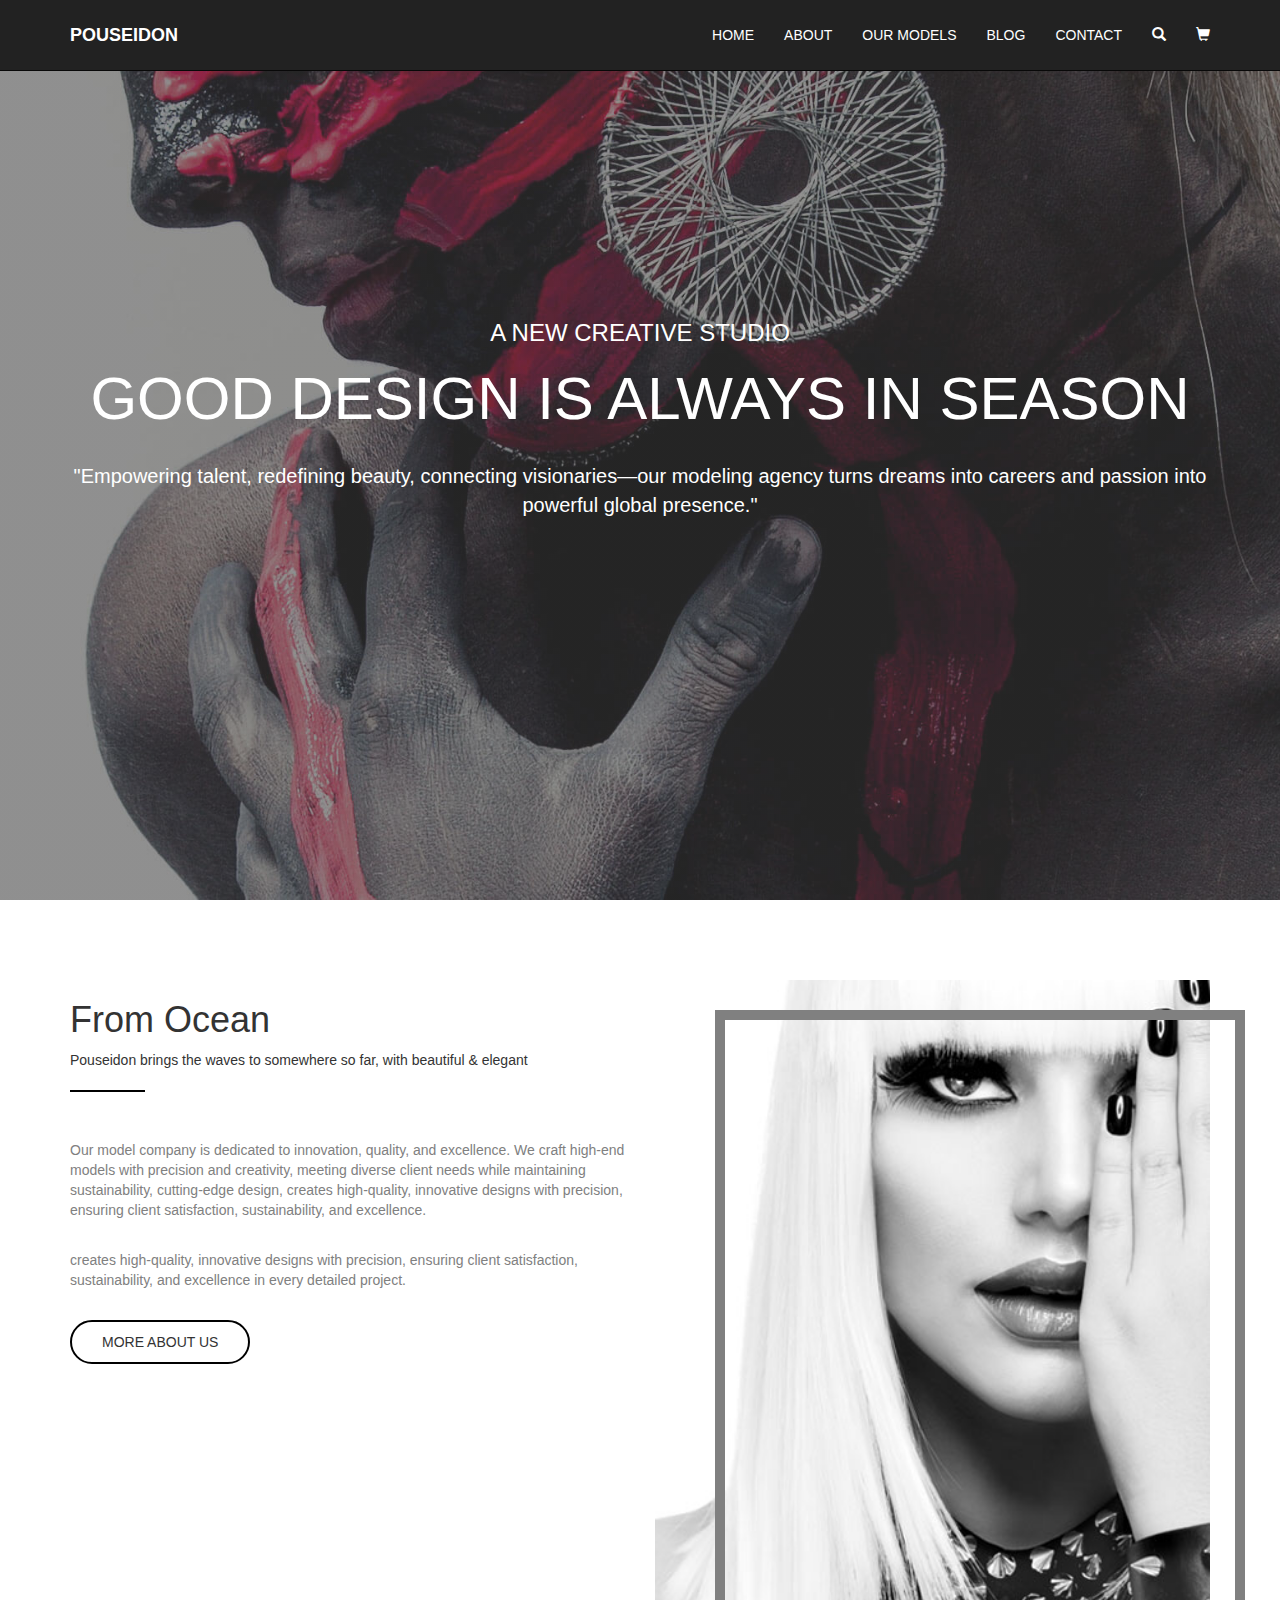
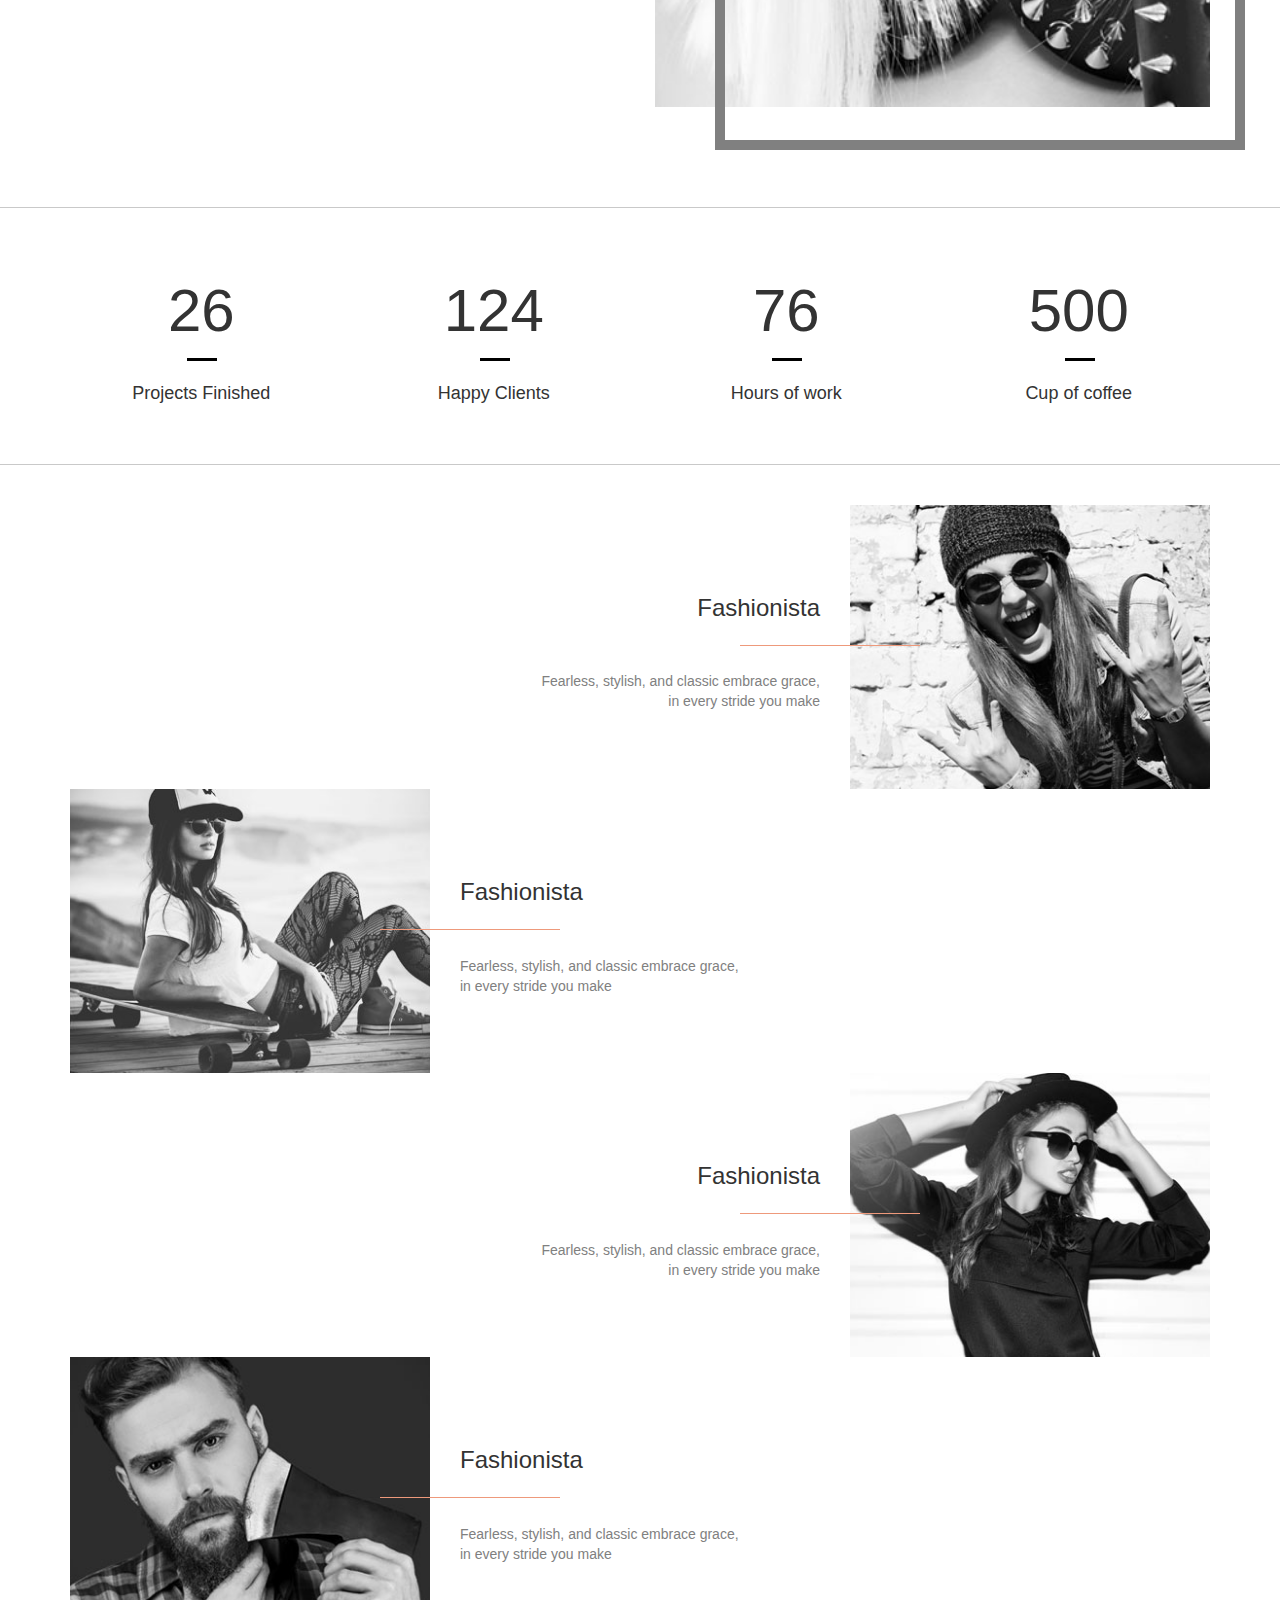
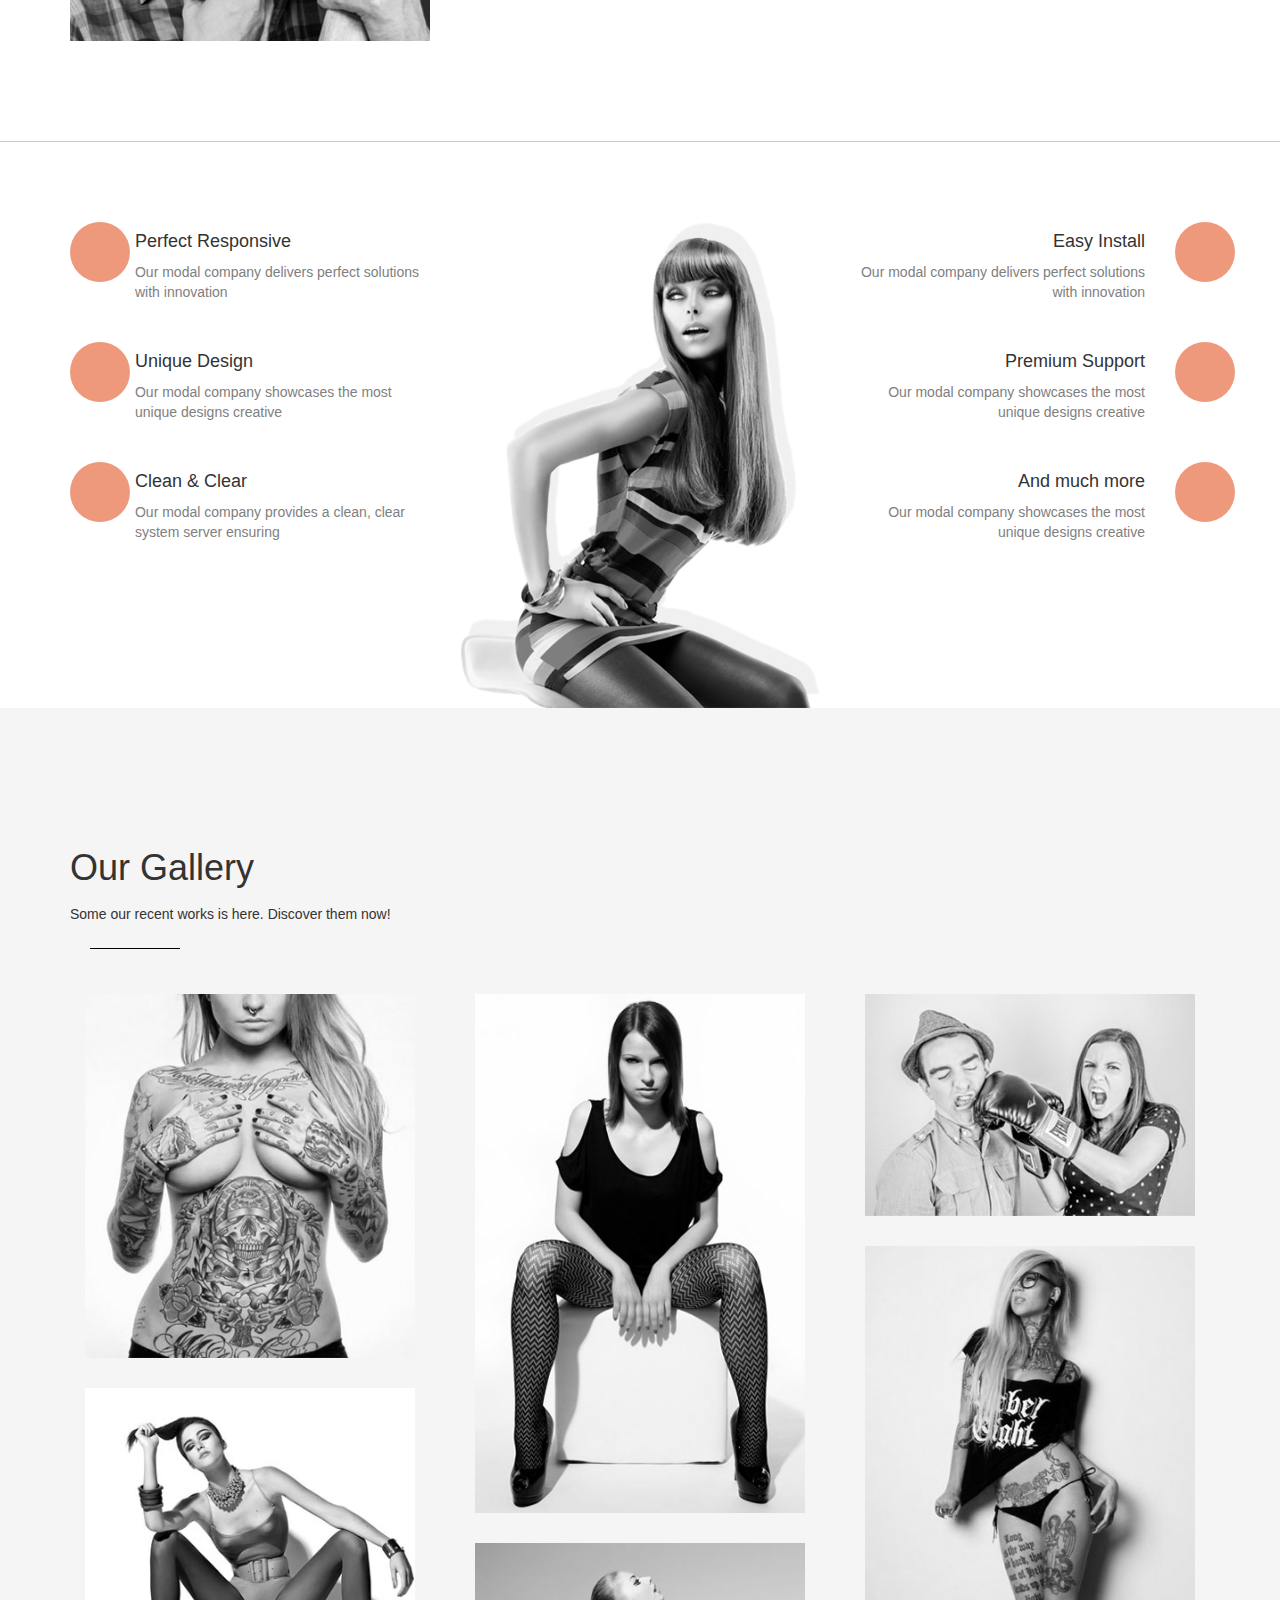
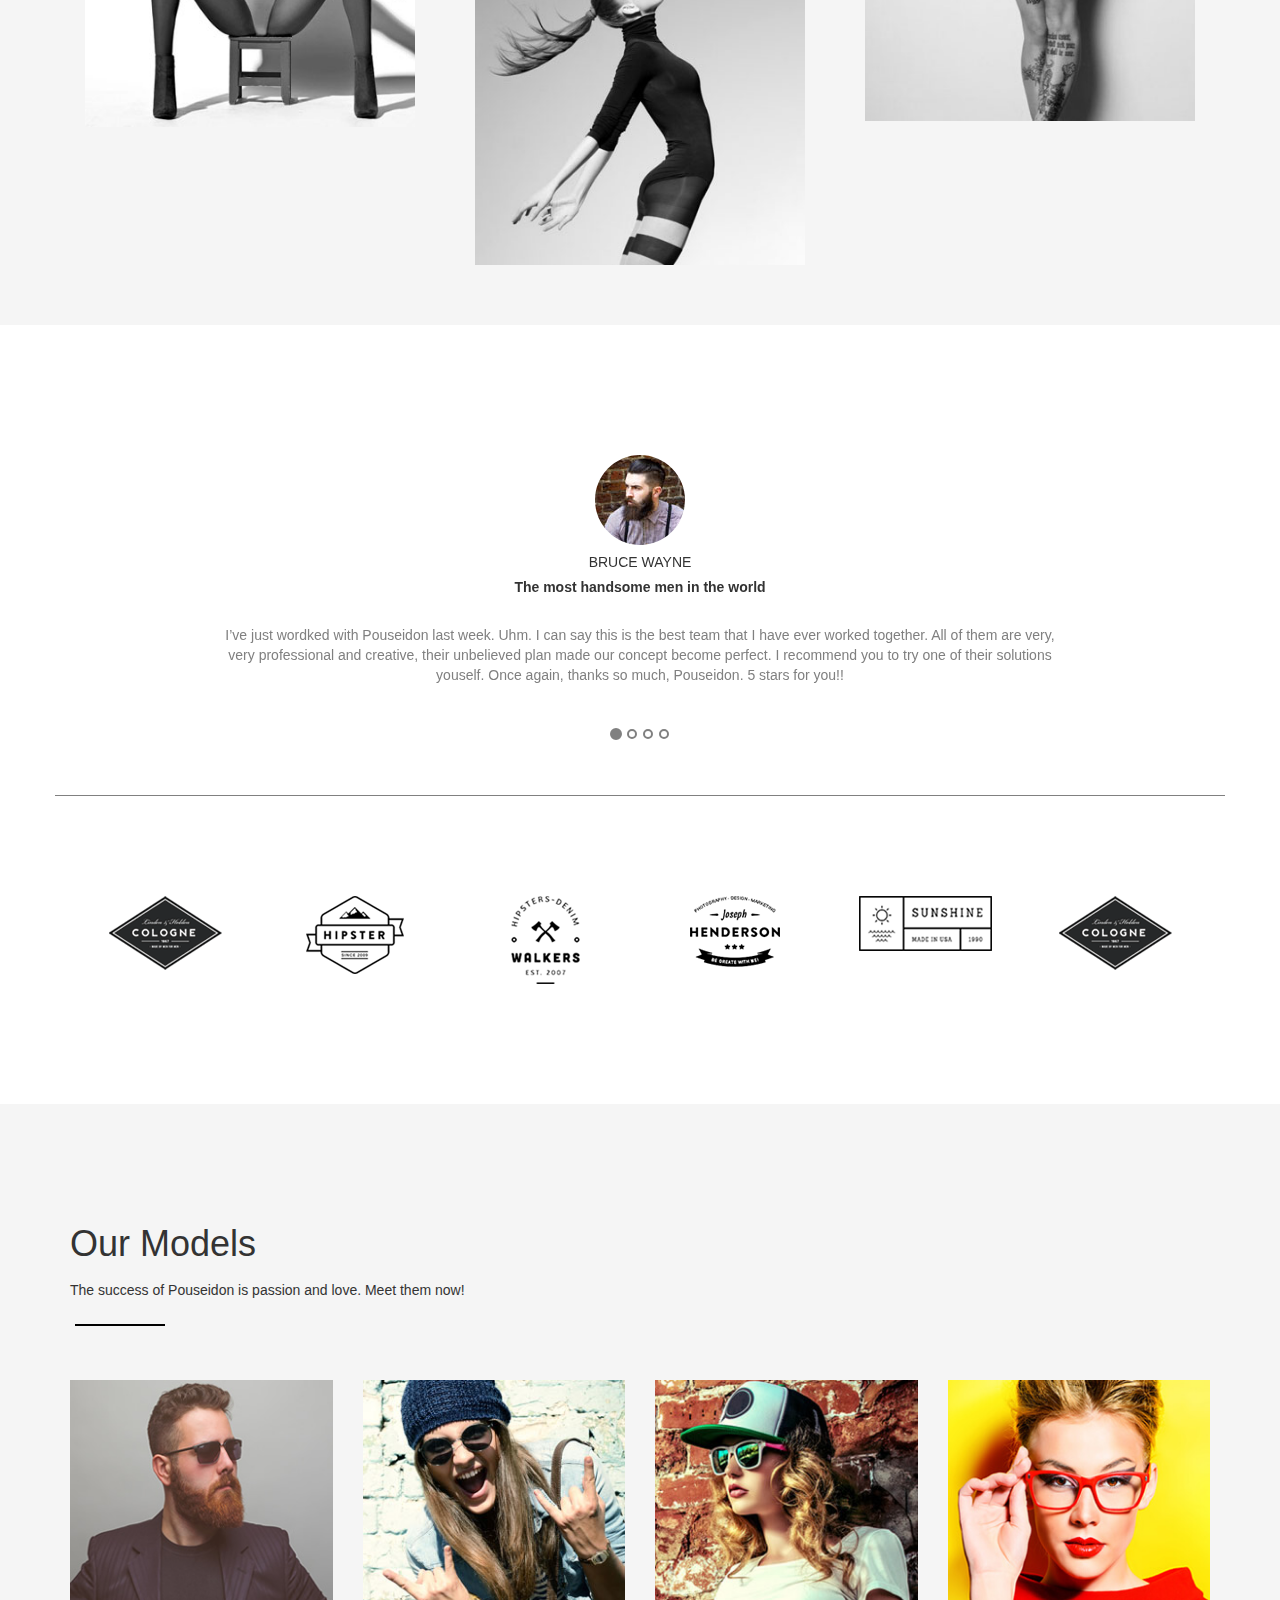
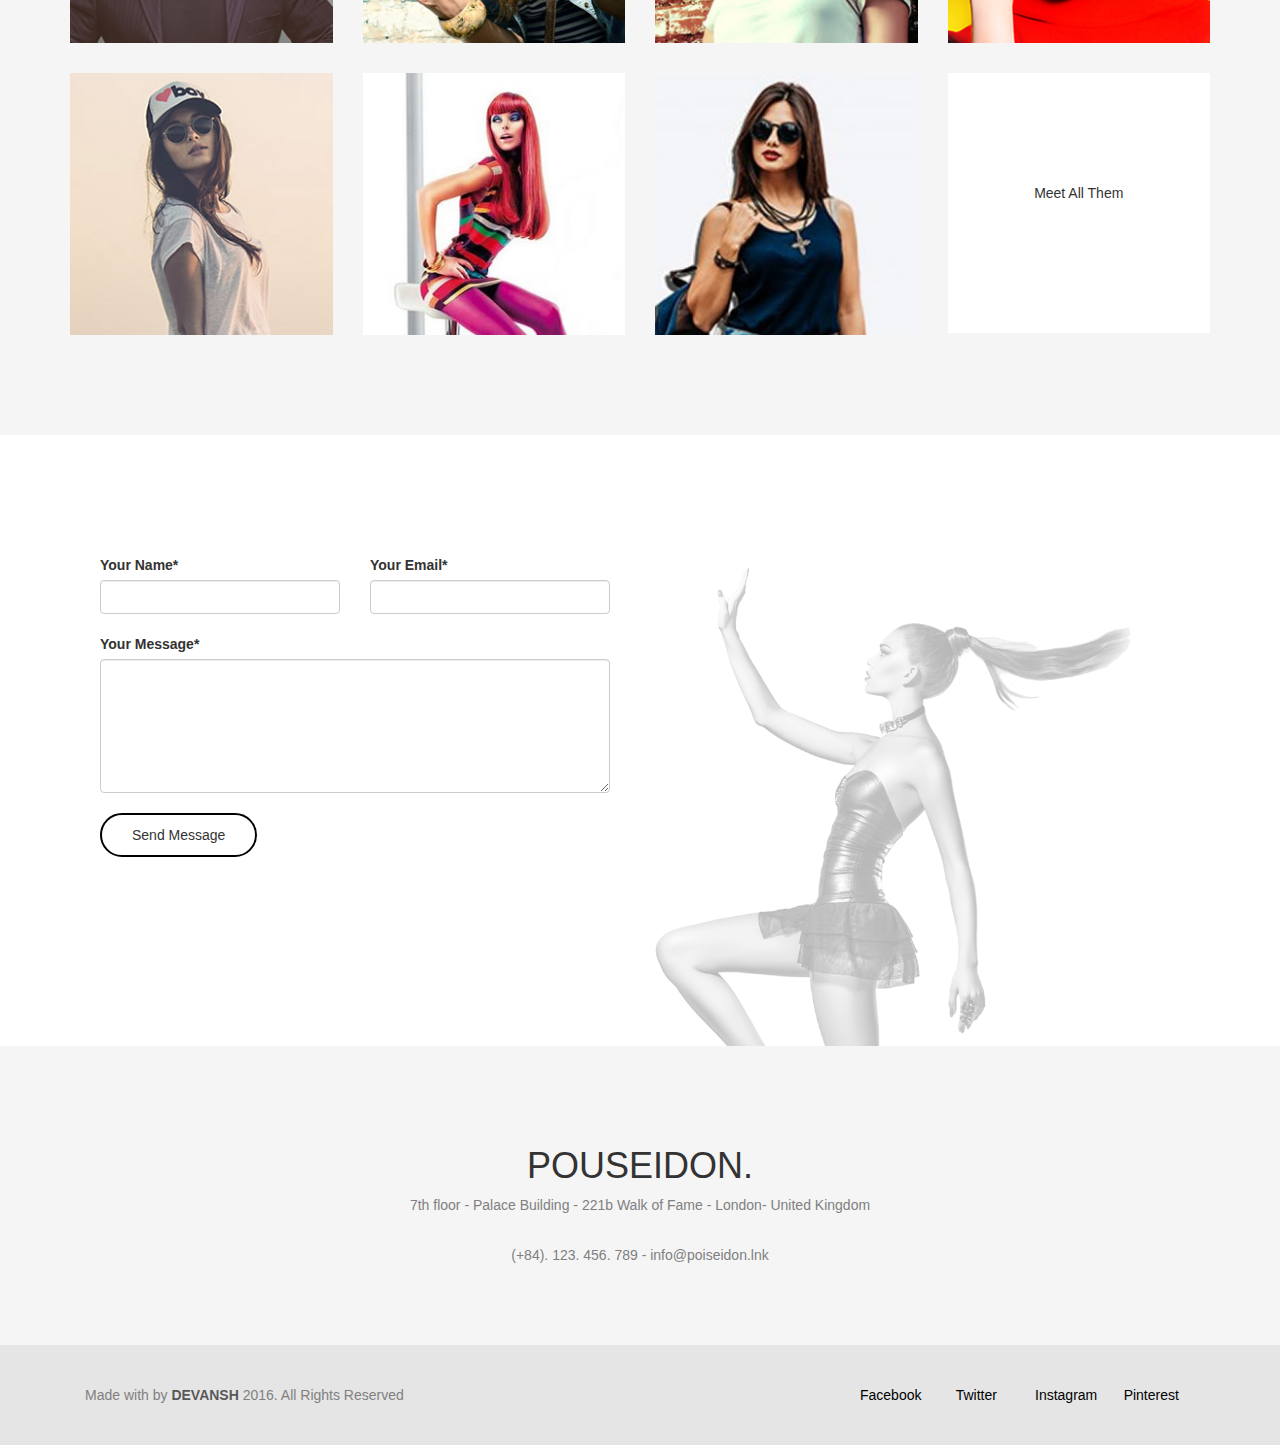
<file: index.html>
<!DOCTYPE html>
<html lang="en">
<head>
    <meta charset="UTF-8">
    <meta name="viewport" content="width=device-width, initial-scale=1.0">
    <title>model</title>
    <link rel="stylesheet" href="CSS/style.css">
    <link rel="stylesheet" href="https://site-assets.fontawesome.com/releases/v6.7.2/css/all.css">
    <!-- Latest compiled and minified CSS -->
    <link rel="stylesheet" href="https://maxcdn.bootstrapcdn.com/bootstrap/3.4.1/css/bootstrap.min.css">

    <!-- jQuery library -->
    <script src="https://ajax.googleapis.com/ajax/libs/jquery/3.7.1/jquery.min.js"></script>
</head>
<body>

    <div class="container-fluid main">
        <nav class="navbar navbar-inverse navbar-fixed-top" id="mynavigation">
            <div class="container">
                <div class="navbar-header">
                    <!-- Mobile Device -->
                     <button class="navbar-toggle" data-toggle="collapse" data-target="#myNavbar" type="button">
                        <span class="icon-bar"></span>
                        <span class="icon-bar"></span>
                        <span class="icon-bar"></span>
                       
                     </button>
                     <a href="#" class="navbar-brand"><b>POUSEIDON</b></a>
           
                </div>

               


                <!-- Desktop -->
                <div class="collapse navbar-collapse" id="myNavbar">
                    <ul class="nav navbar-nav navbar-right">
                        <li><a href="index.html">HOME</a></li>
                        <li><a href="about.html">ABOUT</a></li>
                        <li><a href="models.html">OUR MODELS</a></li>
                        <li><a href="blog.html">BLOG</a></li>
                        <li><a href="contact.html">CONTACT</a></li>
                        <li><a href="#"><span class="glyphicon glyphicon-search"></span></a></li>
                        <li><a href="#"><span class="glyphicon glyphicon-shopping-cart"></span></a></li>
                    </ul>
                </div>
            </div>    
        </nav>


        <div class="container">
            <div class="row">
                <div class="col-lg-12 col-lg-12 col-md-12 col-sm-12 col-xs-12 banner">
                    <h3>A NEW CREATIVE STUDIO</h3>
                    <h1>GOOD DESIGN IS ALWAYS IN SEASON</h1><br>
                    <p>"Empowering talent, redefining beauty, connecting visionaries—our modeling agency turns dreams into careers and passion into powerful global presence."</p>
                </div>
            </div>
        </div>

    </div>


    <!-- first section -->
    <div class="container first">
        <div class="row first-start">

            <div class="col-lg-6 col-md-6 col-sm-12 col-xs-12">
                <div class="first-left">
                    <h1>From Ocean</h1>
                    <p>Pouseidon brings the waves to somewhere so far, with beautiful & elegant</p><br><br><br>
                    <p class="fp1">Our model company is dedicated to innovation, quality, and excellence. We craft high-end models with precision and creativity, meeting diverse client needs while maintaining sustainability, cutting-edge design, creates high-quality, innovative designs with precision, ensuring client satisfaction, sustainability, and excellence.</p><br>
                    <p class="fp1">creates high-quality, innovative designs with precision, ensuring client satisfaction, sustainability, and excellence in every detailed project.</p><br>
                    <button>MORE ABOUT US <span class="fa-solid fa-arrow-right-long"></span></button>
                </div>
            </div>

            <div class="col-lg-6 col-md-6 col-sm-12 col-xs-12">
                <div class="first-right">
                    <img src="image/first.jpg">
                </div>
            </div>

        </div>
    </div> 


    <!-- second section -->
    <div class="second-main">

        <div class="container second-inn">

            <div class="row">

                <div class="col-lg-3 col-md-3 col-sm-12 col-xs-12 box-s1">
                    <h1>26</h1><br>
                    <h4>Projects Finished</h4>
                </div>

                <div class="col-lg-3 col-md-3 col-sm-12 col-xs-12 box-s1">
                    <h1>124</h1><br>
                    <h4>Happy Clients</h4>
                </div>

                <div class="col-lg-3 col-md-3 col-sm-12 col-xs-12 box-s1">
                    <h1>76</h1><br>
                    <h4>Hours of work</h4>
                </div>

                <div class="col-lg-3 col-md-3 col-sm-12 col-xs-12 box-s1">
                    <h1>500</h1><br>
                    <h4>Cup of coffee</h4>
                </div>

            </div>

        </div>

    </div>


    <!-- third section -->
    <div class="container third">

        <div class="row third-first">

            <div class="col-lg-8 col-md-8 col-sm-12 col-xs-12 col-md-8">
                <div class="third-fleft">
                    <h3>Fashionista</h3><br><br>
                    <p>Fearless, stylish, and classic embrace grace, <br> in every stride you make</p>
                </div>
            </div>

            <div class="col-lg-4 col-md-4 col-sm-12 col-xs-12 col-md-4">
                <div class="third-fright">
                    <img src="image/work-img1.jpg" alt="">
                </div>
            </div>

        </div>

        <div class="row third-sec">

            <div class="col-lg-4 col-md-4 col-sm-12 col-xs-12 col-md-4">
                <div class="third-sleft">
                    <img src="image/dev-left-1.jpg">
                </div>
            </div>

            <div class="col-lg-8 col-md-8 col-sm-12 col-xs-12 col-md-8">
                <div class="third-sright">
                    <h3>Fashionista</h3><br><br>
                    <p>Fearless, stylish, and classic embrace grace, <br> in every stride you make</p>
                </div>
            </div>

        </div>

        <div class="row third-thi">

            <div class="col-lg-8 col-md-8 col-sm-12 col-xs-12 col-md-8">
                <div class="third-tleft">
                    <h3>Fashionista</h3><br><br>
                    <p>Fearless, stylish, and classic embrace grace, <br> in every stride you make</p>
                </div>
            </div>

            <div class="col-lg-4 col-md-4 col-sm-12 col-xs-12 col-md-4">
                <div class="third-tright">
                    <img src="image/work-img3.jpg" alt="">
                </div>
            </div>

        </div>

        <div class="row third-fou">

            <div class="col-lg-4 col-md-4 col-sm-12 col-xs-12 col-md-4">
                <div class="third-foleft">
                    <img src="image/work-img4.jpg">
                </div>
            </div>

            <div class="col-lg-8 col-md-8 col-sm-12 col-xs-12 col-md-8">
                <div class="third-foright">
                    <h3>Fashionista</h3><br><br>
                    <p>Fearless, stylish, and classic embrace grace, <br> in every stride you make</p>
                </div>
            </div>

        </div>

    </div> 


    <!-- fourth section -->
    <div class="fourth-main">
        <div class="container fourth-inn">

            <div class="row">

                <div class="col-lg-4 col-md-4 col-sm-12 col-xs-12 fourth-box1">

                    <div class="row fb-top">

                        <div class="col-lg-2 col-md-2 col-sm-2 col-xs-2">
                            <div class="fb-top-left">
                                <span class="fa-solid fa-leaf"></span>
                            </div>
                        </div>

                        <div class="col-lg-10 col-md-10 col-sm-10 col-xs-10">
                            <div class="fb-top-right">
                                <h4>Perfect Responsive</h4>
                                <p>Our modal company delivers perfect solutions with innovation</p>
                            </div>
                        </div>

                    </div>

                    <div class="row fb-mid">

                        <div class="col-lg-2 col-md-2 col-sm-2 col-xs-2">
                            <div class="fb-mid-left">
                                <span class="fa-regular fa-gem"></span>
                            </div>
                        </div>

                        <div class="col-lg-10 col-md-10 col-sm-10 col-xs-10">
                            <div class="fb-mid-right">
                                <h4>Unique Design</h4>
                                <p>Our modal company showcases the most unique designs creative</p>
                            </div>
                        </div>

                    </div>

                    <div class="row fb-bot">

                        <div class="col-lg-2 col-md-2 col-sm-2 col-xs-2">
                            <div class="fb-bot-left">
                                <span class="fa-brands fa-android"></span>
                            </div>
                        </div>

                        <div class="col-lg-10 col-md-10 col-sm-10 col-xs-10">
                            <div class="fb-bot-right">
                                <h4>Clean & Clear</h4>
                                <p>Our modal company provides a clean, clear system server ensuring</p>
                            </div>
                        </div>

                    </div>

                </div>

                <div class="col-lg-4 col-md-4 col-sm-12 col-xs-12 fourth-box2">
                    <img src="image/service-img.png" alt="">
                </div>

                <div class="col-lg-4 col-md-4 col-sm-12 col-xs-12 fourth-box3">

                    <div class="row fb-top3">

                        <div class="col-lg-10 col-md-10 col-sm-10 col-xs-10 fb-top3-left">
                            <h4>Easy Install</h4>
                            <p>Our modal company delivers perfect solutions with innovation</p>
                        </div>

                        <div class="col-lg-2 col-md-2 col-sm-2 col-xs-2">
                            <div class="fb-top3-right">
                                <span class="fa-solid fa-scissors"></span>
                            </div>
                        </div>

                    </div>

                    <div class="row fb-mid3">

                        <div class="col-lg-10 col-md-10 col-sm-10 col-xs-10 fb-mid3-left">
                            <h4>Premium Support</h4>
                            <p>Our modal company showcases the most unique designs creative</p>
                        </div>

                        <div class="col-lg-2 col-md-2 col-sm-2 col-xs-2">
                            <div class="fb-mid3-right">
                                <span class="fa-solid fa-bullhorn"></span>
                            </div>
                        </div>


                    </div>

                    <div class="row fb-bot3">

                        <div class="col-lg-10 col-md-10 col-sm-10 col-xs-10 fb-bot3-left">
                            <h4>And much more</h4>
                            <p>Our modal company showcases the most unique designs creative</p>
                        </div>

                        <div class="col-lg-2 col-md-2 col-sm-2 col-xs-2">
                            <div class="fb-bot3-right">
                                <span class="fa-solid fa-paper-plane"></span>
                            </div>
                        </div>

                    </div>

                </div>

            </div>

        </div>
    </div>


    <!-- fifth section -->
    <div class="fifth-main">
        <div class="container fifth-inn">

            <div class="row">
                <div class="col-lg-12 col-md-12 col-sm-12 col-xs-12 fifth-top">
                    <h1>Our Gallery</h1>
                    <p>Some our recent works is here. Discover them now!</p><br>
                </div>
            </div>

            <div class="row fifth-bot">

                <div class="col-lg-4 col-md-4 col-sm-12 col-xs-12 bot-box1">

                    <div class="col-lg-12 bot-top1">

                        <div class="bot-top1-image">
                            <img src="image/dev-left-8.jpg" alt="">
                        </div>

                        <div class="bot-top1-details">
                            <h3>Sloggi’s collection</h3>
                            <p>Fashionista</p><br><br>
                            <button>View Project <span class="fa-solid fa-arrow-right-long"></span></button>
                        </div>

                    </div>

                    <div class="col-lg-12 bot-bot1">

                        <div class="bot-bot1-image">
                            <img src="image/meri-32.jpg" alt="">
                        </div>

                        <div class="bot-top1-details">
                            <h3>Sloggi’s collection</h3>
                            <p>Fashionista</p><br><br>
                            <button>View Project <span class="fa-solid fa-arrow-right-long"></span></button>
                        </div>

                    </div>
                    
                </div>

                <div class="col-lg-4 col-md-4 col-sm-12 col-xs-12 bot-box2">

                    <div class="col-lg-12 bot-top2">

                        <div class="bot-top2-image">
                            <img src="image/porfolio-02.jpg" alt="">
                        </div>

                        <div class="bot-top1-details">
                            <h3>Sloggi’s collection</h3>
                            <p>Fashionista</p><br><br>
                            <button>View Project <span class="fa-solid fa-arrow-right-long"></span></button>
                        </div>

                    </div>

                    <div class="col-lg-12 bot-bot2">

                        <div class="bot-bot2-image">
                            <img src="image/porfolio-05.jpg" alt="">
                        </div>

                        <div class="bot-top1-details">
                            <h3>Sloggi’s collection</h3>
                            <p>Fashionista</p><br><br>
                            <button>View Project <span class="fa-solid fa-arrow-right-long"></span></button>
                        </div>

                    </div>

                </div>

                <div class="col-lg-4 col-md-4 col-sm-12 col-xs-12 bot-box3">

                    <div class="col-lg-12 bot-top3">

                        <div class="bot-top3-image">
                            <img src="image/dev-left-6.jpg" alt="">
                        </div>

                        <div class="bot-top1-details">
                            <h3>Sloggi’s collection</h3>
                            <p>Fashionista</p><br><br>
                            <button>View Project <span class="fa-solid fa-arrow-right-long"></span></button>
                        </div>

                    </div>

                    <div class="col-lg-12 bot-bot3">

                        <div class="bot-bot3-image">
                            <img src="image/porfolio-06.jpg" alt="">
                        </div>

                        <div class="bot-top1-details">
                            <h3>Sloggi’s collection</h3>
                            <p>Fashionista</p><br><br>
                            <button>View Project <span class="fa-solid fa-arrow-right-long"></span></button>
                        </div>

                    </div>

                </div>

            </div>

        </div>
    </div> 


    <!-- sixth section -->
    <div class="container sixth-inn">

        <div class="row carcont">
            <div class="carousel col-lg-12 col-md-12 col-sm-12 col-xs-12">
                <div class="carousel slide" id="myCarousel" data-ride="carousel">
                    <div class="carousel-indicators">
                        <li data-target="#myCarousel" data-slide-to="0" class="active"></li>
                        <li data-target="#myCarousel" data-slide-to="1"></li>
                        <li data-target="#myCarousel" data-slide-to="2"></li>
                        <li data-target="#myCarousel" data-slide-to="3"></li>
                    </div>
        
        
                    <div class="carousel-inner text-center">
                        <div class="item active">
                            <div class="car-item-image">
                                <img src="image/test-img.jpg" alt="">
                            </div>
                            <h5>BRUCE WAYNE</h5>
                            <h5><b>The most handsome men in the world</b></h5><br>
                            <p>I’ve just wordked with Pouseidon last week. Uhm. I can say this is the best team that I have ever worked together. All of them are very, <br> very professional and creative, their unbelieved plan made our concept become perfect. I recommend you to try one of their solutions <br> youself. Once again, thanks so much, Pouseidon. 5 stars for you!!</p>
                        </div>

                        <div class="item">
                            <div class="car-item-image">
                                <img src="image/test-img.jpg" alt="">
                            </div>
                            <h5>BRUCE WAYNE</h5>
                            <h5><b>The most handsome men in the world</b></h5><br>
                            <p>I’ve just wordked with Pouseidon last week. Uhm. I can say this is the best team that I have ever worked together. All of them are very, <br> very professional and creative, their unbelieved plan made our concept become perfect. I recommend you to try one of their solutions <br> youself. Once again, thanks so much, Pouseidon. 5 stars for you!!</p>
                        </div>

                        <div class="item ">
                            <div class="car-item-image">
                                <img src="image/test-img.jpg" alt="">
                            </div>
                            <h5>BRUCE WAYNE</h5>
                            <h5><b>The most handsome men in the world</b></h5><br>
                            <p>I’ve just wordked with Pouseidon last week. Uhm. I can say this is the best team that I have ever worked together. All of them are very, <br> very professional and creative, their unbelieved plan made our concept become perfect. I recommend you to try one of their solutions <br> youself. Once again, thanks so much, Pouseidon. 5 stars for you!!</p>
                        </div>

                        <div class="item">
                            <div class="car-item-image">
                                <img src="image/test-img.jpg" alt="">
                            </div>
                            <h5>BRUCE WAYNE</h5>
                            <h5><b>The most handsome men in the world</b></h5><br>
                            <p>I’ve just wordked with Pouseidon last week. Uhm. I can say this is the best team that I have ever worked together. All of them are very, <br> very professional and creative, their unbelieved plan made our concept become perfect. I recommend you to try one of their solutions <br> youself. Once again, thanks so much, Pouseidon. 5 stars for you!!</p>
                        </div>
        
                    </div>

                </div>
            </div>
        </div>

    </div> 


    <!-- seven section -->
    <div class="container seven-main">
        <div class="col-lg-2 col-md-4 col-sm-12 col-xs-12 seven-box1">
            <img src="image/brand-img1.png" alt="">
        </div>
        <div class="col-lg-2 col-md-4 col-sm-12 col-xs-12 seven-box1">
            <img src="image/brand-img2.png" alt="">
        </div>
        <div class="col-lg-2 col-md-4 col-sm-12 col-xs-12 seven-box1">
            <img src="image/brand-img3.png" alt="">
        </div>
        <div class="col-lg-2 col-md-4 col-sm-12 col-xs-12 seven-box1">
            <img src="image/brand-img4.png" alt="">
        </div>
        <div class="col-lg-2 col-md-4 col-sm-12 col-xs-12 seven-box1">
            <img src="image/brand-img5.png" alt="">
        </div>
        <div class="col-lg-2 col-md-4 col-sm-12 col-xs-12 seven-box1">
            <img src="image/brand-img1.png" alt="">
        </div>
    </div> 


    <!-- eight section -->
    <div class="eight-main">
        <div class="container">

            <div class="row">
                <div class="col-lg-12 col-md-12 col-sm-12 col-xs-12 eight-top">
                    <h1>Our Models</h1>
                    <p>The success of Pouseidon is passion and love. Meet them now!</p><br>
                </div>
            </div>

            <div class="row eight-mid">

                <div class="col-lg-3 col-md-3 col-sm-6 col-xs-12 eight-mid-b1 eight-b1-unique">
                    <img src="image/model-img01.jpg" alt="">
                </div>
                <div class="col-lg-3 col-md-3 col-sm-6 col-xs-12 eight-mid-b1 eight-b1-unique">
                    <img src="image/model-img02.jpg" alt="">
                </div>
                <div class="col-lg-3 col-md-3 col-sm-6 col-xs-12 eight-mid-b1 eight-other1">
                    <img src="image/model-img03.jpg" alt="">
                </div>
                <div class="col-lg-3 col-md-3 col-sm-6 col-xs-12 eight-mid-b1">
                    <img src="image/model-img04.jpg" alt="">
                </div>

            </div>

            <div class="row eight-bot">

                <div class="col-lg-3 col-md-3 col-sm-6 col-xs-12 eight-bot-b2 first-change">
                    <img src="image/model-img05.jpg" alt="">
                </div>
                <div class="col-lg-3 col-md-3 col-sm-6 col-xs-12 eight-bot-b2">
                    <img src="image/model-img06.jpg" alt="">
                </div>
                <div class="col-lg-3 col-md-3 col-sm-6 col-xs-12 eight-bot-b2 eight-b2-next">
                    <img src="image/model-img07.jpg" alt="">
                </div>
                <div class="col-lg-3 col-md-3 col-sm-6 col-xs-12 eight-b2-next">
                    <div class="eight-bot-b3">
                        <button>Meet All Them <span class="fa-solid fa-right-long"></span></button>
                    </div>
                </div>

            </div>

        </div>
    </div> 


    <!-- nine section -->
    <div class="container nine-inn">

        <div class="col-lg-6 col-md-6 col-sm-12 col-xs-12 nine-inn-left">
            
            <div class="col-lg-6 input-1">
                <form action="">
                    <label>Your Name*</label>
                    <input type="text" id="name" class="form-control" name="name">
                </form>
            </div>

            <div class="col-lg-6 input-2">
                <form action="">
                    <label>Your Email*</label>
                    <input type="text" id="email" class="form-control" name="email">
                </form>
            </div>

            <div class="col-lg-12 textarea-1">
                <label>Your Message*</label>
                <textarea name="message" id="vip" rows="6" class="form-control"></textarea>
            </div>

            <div class="col-lg-12 form-btn">
                <button type="submit">Send Message <span class="fa-solid fa-arrow-right-long"></span></button>
            </div>

        </div>

        <div class="col-lg-6 col-md-6 col-sm-12 col-xs-12 nine-inn-right">
            <img src="image/contact-img.png" alt="">
        </div>

    </div> 


    <!-- tenth section -->
    <div class="container-fluid text-center">
        <div class="row">
            <div class="col-lg-12 col-md-12 col-sm-12 col-xs-12 tenth">
                <h1>POUSEIDON.</h1>
                <p>7th floor - Palace Building - 221b Walk of Fame - London- United Kingdom</p><br>
                <p>(+84). 123. 456. 789 - info@poiseidon.lnk</p>
            </div>
        </div>
    </div> 


    <!-- last section -->
    <div class="container-fluid last">
        <div class="container last-inn">

            <div class="col-lg-8 col-md-12 col-sm-12 col-xs-12 last-left">
                <p>Made with <span class="fa-solid fa-heart"></span> by <b>DEVANSH</b> 2016. All Rights Reserved </p>
            </div>

            <div class="col-lg-4 col-md-12 col-sm-8 col-xs-8 last-right">

                <ul>
                    <li class="col-lg-3 col-md-3 col-sm-3 col-xs-3"><a href="">Facebook</a></li>
                    <li class="col-lg-3 col-md-3 col-sm-3 col-xs-3"><a href="">Twitter</a></li>
                    <li class="col-lg-3 col-md-3 col-sm-3 col-xs-3"><a href="">Instagram</a></li>
                    <li class="col-lg-3 col-md-3 col-sm-3 col-xs-3"><a href="">Pinterest</a></li>
                </ul>

            </div>

        </div>
    </div>













    <!-- Latest compiled JavaScript -->
    <script src="https://maxcdn.bootstrapcdn.com/bootstrap/3.4.1/js/bootstrap.min.js"></script>
</body>
</html>
</file>
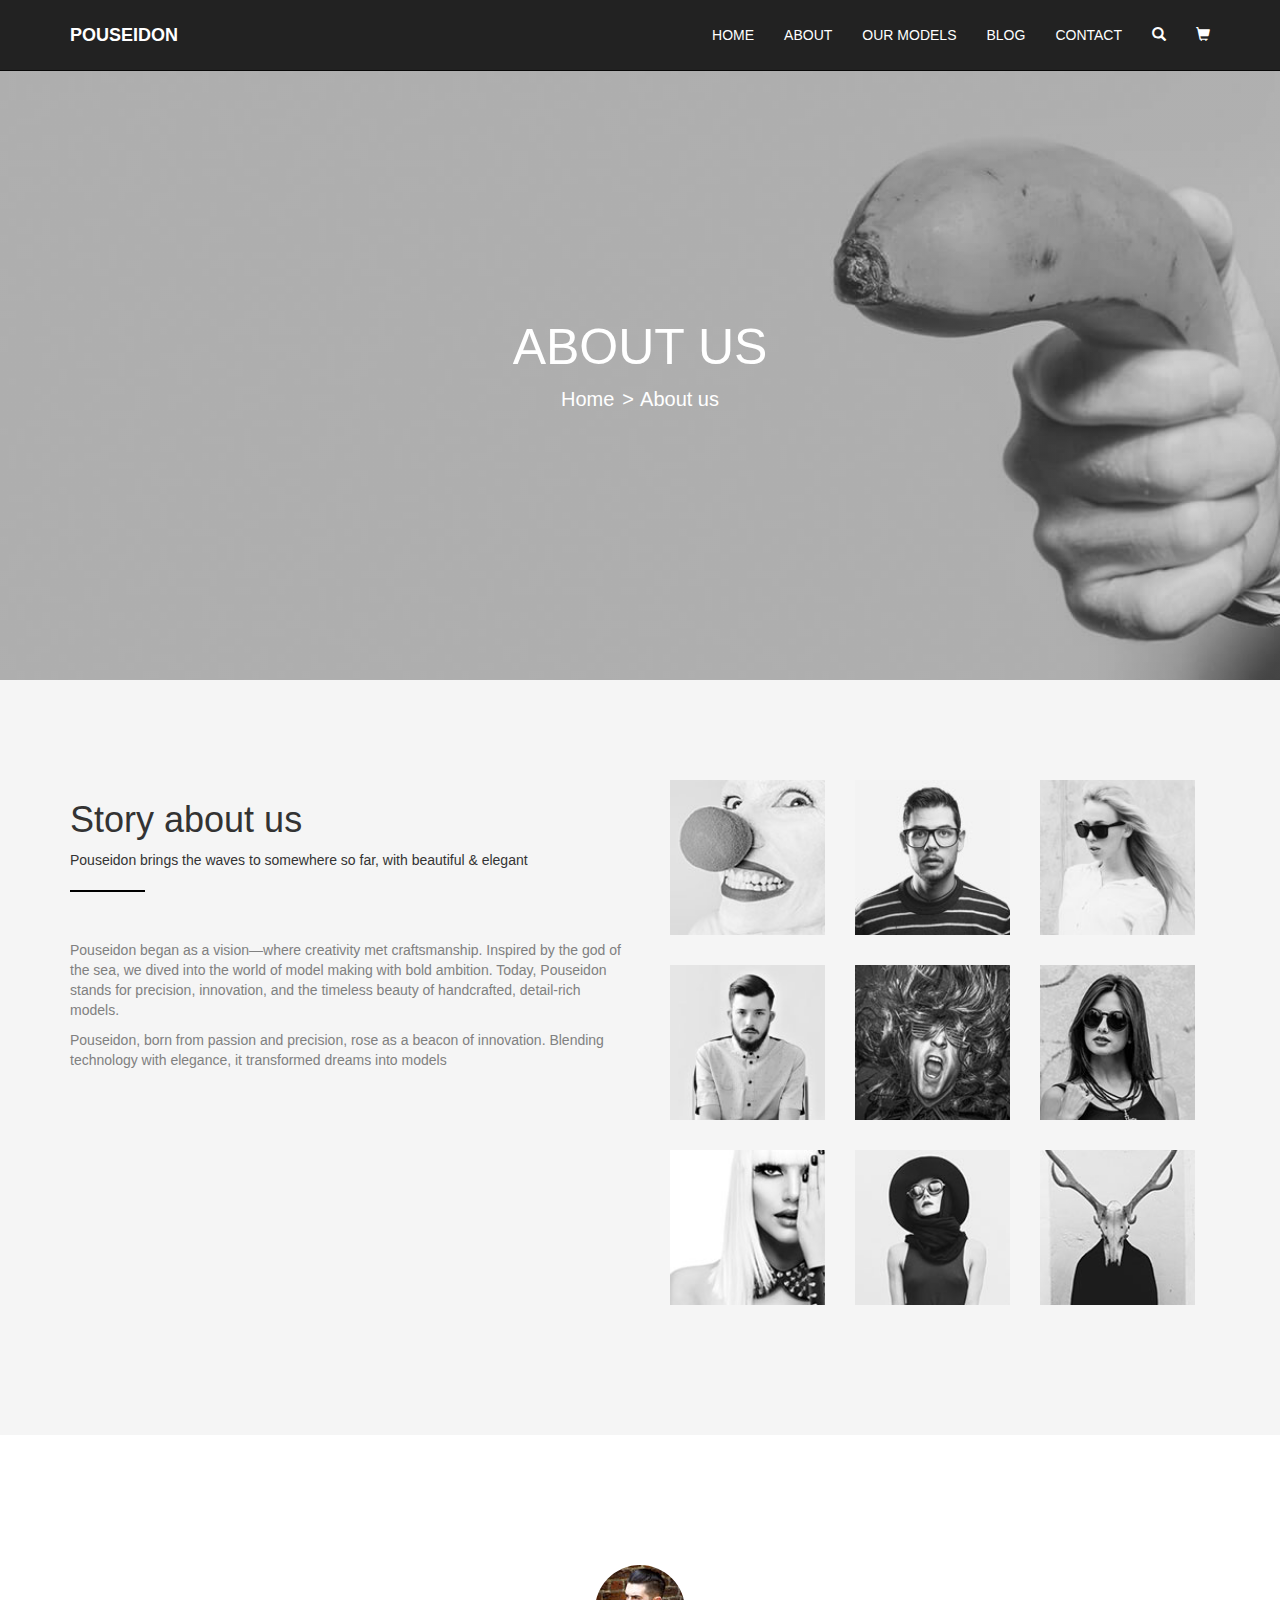
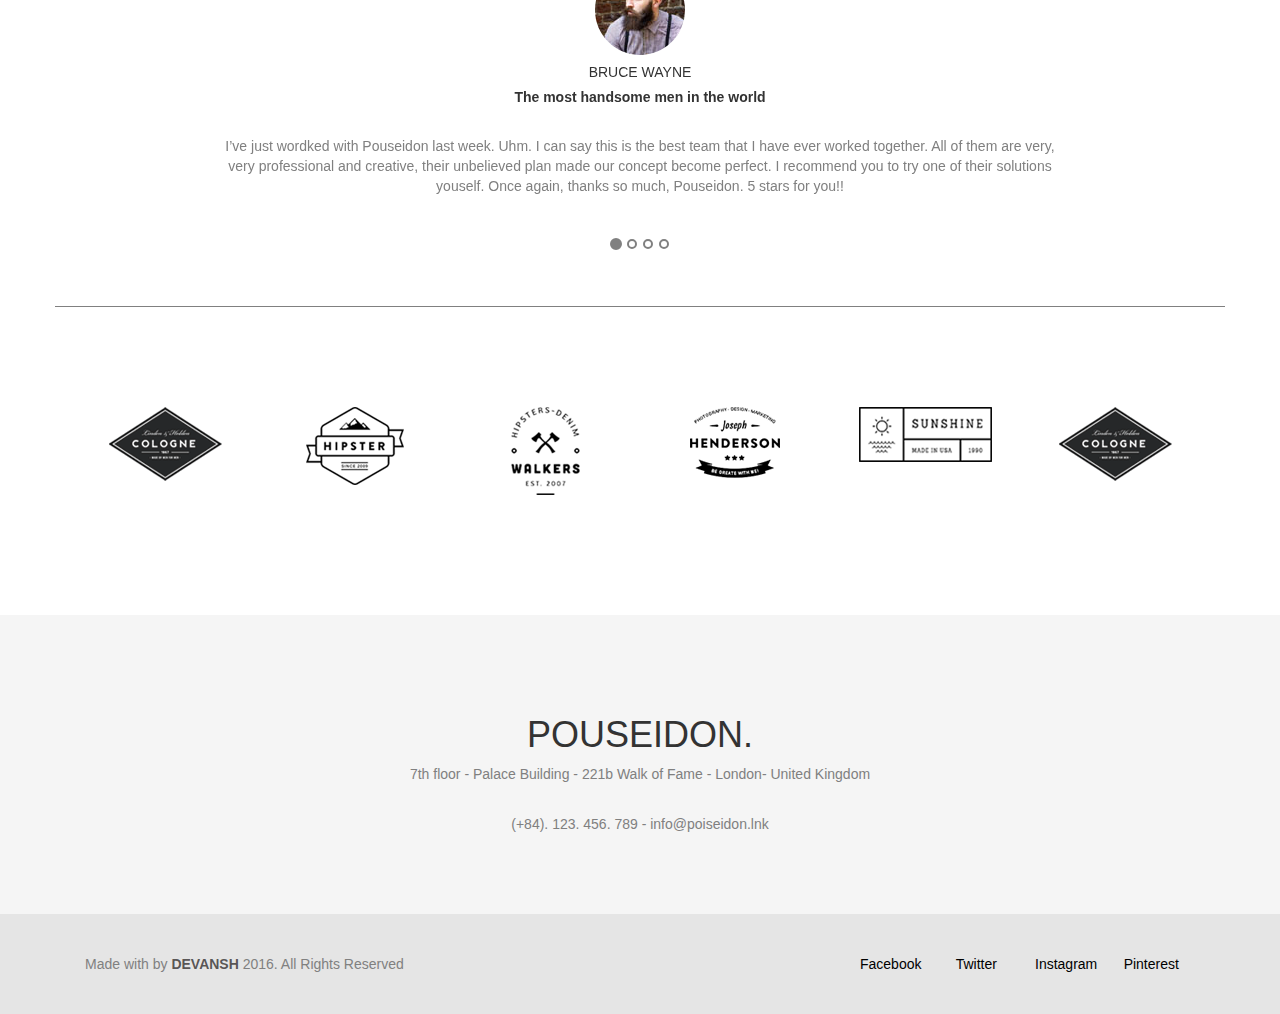
<file: about.html>
<!DOCTYPE html>
<html lang="en">
<head>
    <meta charset="UTF-8">
    <meta name="viewport" content="width=device-width, initial-scale=1.0">
    <title>model</title>
    <link rel="stylesheet" href="CSS/style.css">
    <link rel="stylesheet" href="https://site-assets.fontawesome.com/releases/v6.7.2/css/all.css">
    <!-- Latest compiled and minified CSS -->
    <link rel="stylesheet" href="https://maxcdn.bootstrapcdn.com/bootstrap/3.4.1/css/bootstrap.min.css">

    <!-- jQuery library -->
    <script src="https://ajax.googleapis.com/ajax/libs/jquery/3.7.1/jquery.min.js"></script>
</head>
<body>
    
    <div class="container-fluid main-2">
        <nav class="navbar navbar-fixed-top navbar-inverse" id="mynavigation">
            <div class="container">
                <div class="navbar-header">
                    <!-- Mobile Device -->
                     <button class="navbar-toggle" data-toggle="collapse" data-target="#myNavbar" type="button">
                        <span class="icon-bar"></span>
                        <span class="icon-bar"></span>
                        <span class="icon-bar"></span>
                       
                     </button>
                     <a href="#" class="navbar-brand"><b>POUSEIDON</b></a>
           
                </div>

               


                <!-- Desktop -->
                <div class="collapse navbar-collapse" id="myNavbar">
                    <ul class="nav navbar-nav navbar-right">
                        <li><a href="index.html">HOME</a></li>
                        <li><a href="about.html">ABOUT</a></li>
                        <li><a href="models.html">OUR MODELS</a></li>
                        <li><a href="blog.html">BLOG</a></li>
                        <li><a href="contact.html">CONTACT</a></li>
                        <li><a href="#"><span class="glyphicon glyphicon-search"></span></a></li>
                        <li><a href="#"><span class="glyphicon glyphicon-shopping-cart"></span></a></li>
                    </ul>
                </div>
            </div>    
        </nav>


        <div class="container">
            <div class="row">
                <div class="col-lg-12 col-md-12 col-sm-12 col-xs-12 model-about">
                    <h1>ABOUT US</h1>
                    <ol class="model-a">
                        <li class="burger"><a href="index.html">Home</a></li>
                        <li class="burger2 active">About us</li>
                    </ol>
                </div>
            </div>
        </div>

    </div>


    <!-- about first section -->
    <div class="container-fluid about-first">
        <div class="container about-first-inn">

            <div class="row">

                <div class="col-lg-6 col-md-6 col-sm-12 col-xs-12 about-fleft">
                    <h1>Story about us</h1>
                    <p>Pouseidon brings the waves to somewhere so far, with beautiful & elegant</p><br><br><br>
                    <p class="ab-left-p1">Pouseidon began as a vision—where creativity met craftsmanship. Inspired by the god of the sea, we dived into the world of model making with bold ambition. Today, Pouseidon stands for precision, innovation, and the timeless beauty of handcrafted, detail-rich models.</p>
                    <p class="ab-left-p1">Pouseidon, born from passion and precision, rose as a beacon of innovation. Blending technology with elegance, it transformed dreams into models</p>
                </div>

                <div class="col-lg-6 col-md-6 col-sm-12 col-xs-12 about-fright">

                    <div class="col-lg-4 col-md-4 col-sm-4 col-xs-4 about-fright-b1">
                        <img src="image/ab-f-img1.jpg" alt="">
                    </div>
                    <div class="col-lg-4 col-md-4 col-sm-4 col-xs-4 about-fright-b1">
                        <img src="image/ab-f-img2.jpg" alt="">
                    </div>
                    <div class="col-lg-4 col-md-4 col-sm-4 col-xs-4 about-fright-b1">
                        <img src="image/ab-f-img3.jpg" alt="">
                    </div>
                    <div class="col-lg-4 col-md-4 col-sm-4 col-xs-4 about-fright-b1">
                        <img src="image/ab-f-img4.jpg" alt="">
                    </div>
                    <div class="col-lg-4 col-md-4 col-sm-4 col-xs-4 about-fright-b1">
                        <img src="image/model-1.jpg" alt="">
                    </div>
                    <div class="col-lg-4 col-md-4 col-sm-4 col-xs-4 about-fright-b1">
                        <img src="image/ab-f-img6.jpg" alt="">
                    </div>
                    <div class="col-lg-4 col-md-4 col-sm-4 col-xs-4 about-fright-b1">
                        <img src="image/ab-f-img7.jpg" alt="">
                    </div>
                    <div class="col-lg-4 col-md-4 col-sm-4 col-xs-4 about-fright-b1">
                        <img src="image/ab-f-img8.jpg" alt="">
                    </div>
                    <div class="col-lg-4 col-md-4 col-sm-4 col-xs-4 about-fright-b1">
                        <img src="image/ab-f-img9.jpg" alt="">
                    </div>

                </div>

            </div>


        </div>
    </div> 

    
    <!-- sixth section -->
    <div class="container sixth-inn">

        <div class="row carcont">
            <div class="carousel col-lg-12 col-md-12 col-sm-12 col-xs-12">
                <div class="carousel slide" id="myCarousel" data-ride="carousel">
                    <div class="carousel-indicators">
                        <li data-target="#myCarousel" data-slide-to="0" class="active"></li>
                        <li data-target="#myCarousel" data-slide-to="1"></li>
                        <li data-target="#myCarousel" data-slide-to="2"></li>
                        <li data-target="#myCarousel" data-slide-to="3"></li>
                    </div>
        
        
                    <div class="carousel-inner text-center">
                        <div class="item active">
                            <div class="car-item-image">
                                <img src="image/test-img.jpg" alt="">
                            </div>
                            <h5>BRUCE WAYNE</h5>
                            <h5><b>The most handsome men in the world</b></h5><br>
                            <p>I’ve just wordked with Pouseidon last week. Uhm. I can say this is the best team that I have ever worked together. All of them are very, <br> very professional and creative, their unbelieved plan made our concept become perfect. I recommend you to try one of their solutions <br> youself. Once again, thanks so much, Pouseidon. 5 stars for you!!</p>
                        </div>

                        <div class="item">
                            <div class="car-item-image">
                                <img src="image/test-img.jpg" alt="">
                            </div>
                            <h5>BRUCE WAYNE</h5>
                            <h5><b>The most handsome men in the world</b></h5><br>
                            <p>I’ve just wordked with Pouseidon last week. Uhm. I can say this is the best team that I have ever worked together. All of them are very, <br> very professional and creative, their unbelieved plan made our concept become perfect. I recommend you to try one of their solutions <br> youself. Once again, thanks so much, Pouseidon. 5 stars for you!!</p>
                        </div>

                        <div class="item ">
                            <div class="car-item-image">
                                <img src="image/test-img.jpg" alt="">
                            </div>
                            <h5>BRUCE WAYNE</h5>
                            <h5><b>The most handsome men in the world</b></h5><br>
                            <p>I’ve just wordked with Pouseidon last week. Uhm. I can say this is the best team that I have ever worked together. All of them are very, <br> very professional and creative, their unbelieved plan made our concept become perfect. I recommend you to try one of their solutions <br> youself. Once again, thanks so much, Pouseidon. 5 stars for you!!</p>
                        </div>

                        <div class="item">
                            <div class="car-item-image">
                                <img src="image/test-img.jpg" alt="">
                            </div>
                            <h5>BRUCE WAYNE</h5>
                            <h5><b>The most handsome men in the world</b></h5><br>
                            <p>I’ve just wordked with Pouseidon last week. Uhm. I can say this is the best team that I have ever worked together. All of them are very, <br> very professional and creative, their unbelieved plan made our concept become perfect. I recommend you to try one of their solutions <br> youself. Once again, thanks so much, Pouseidon. 5 stars for you!!</p>
                        </div>
        
                    </div>

                </div>
            </div>
        </div>

    </div> 


    <!-- seven section -->
    <div class="container seven-main">
        <div class="col-lg-2 col-md-4 col-sm-12 col-xs-12 seven-box1">
            <img src="image/brand-img1.png" alt="">
        </div>
        <div class="col-lg-2 col-md-4 col-sm-12 col-xs-12 seven-box1">
            <img src="image/brand-img2.png" alt="">
        </div>
        <div class="col-lg-2 col-md-4 col-sm-12 col-xs-12 seven-box1">
            <img src="image/brand-img3.png" alt="">
        </div>
        <div class="col-lg-2 col-md-4 col-sm-12 col-xs-12 seven-box1">
            <img src="image/brand-img4.png" alt="">
        </div>
        <div class="col-lg-2 col-md-4 col-sm-12 col-xs-12 seven-box1">
            <img src="image/brand-img5.png" alt="">
        </div>
        <div class="col-lg-2 col-md-4 col-sm-12 col-xs-12 seven-box1">
            <img src="image/brand-img1.png" alt="">
        </div>
    </div>


    <!-- tenth section -->
    <div class="container-fluid text-center">
        <div class="row">
            <div class="col-lg-12 col-md-12 col-sm-12 col-xs-12 tenth">
                <h1>POUSEIDON.</h1>
                <p>7th floor - Palace Building - 221b Walk of Fame - London- United Kingdom</p><br>
                <p>(+84). 123. 456. 789 - info@poiseidon.lnk</p>
            </div>
        </div>
    </div> 


    <!-- last section -->
    <div class="container-fluid last">
        <div class="container last-inn">

            <div class="col-lg-8 col-md-12 col-sm-12 col-xs-12 last-left">
                <p>Made with <span class="fa-solid fa-heart"></span> by <b>DEVANSH</b> 2016. All Rights Reserved </p>
            </div>

            <div class="col-lg-4 col-md-12 col-sm-8 col-xs-8 last-right">

                <ul>
                    <li class="col-lg-3 col-md-3 col-sm-3 col-xs-3"><a href="">Facebook</a></li>
                    <li class="col-lg-3 col-md-3 col-sm-3 col-xs-3"><a href="">Twitter</a></li>
                    <li class="col-lg-3 col-md-3 col-sm-3 col-xs-3"><a href="">Instagram</a></li>
                    <li class="col-lg-3 col-md-3 col-sm-3 col-xs-3"><a href="">Pinterest</a></li>
                </ul>

            </div>

        </div>
    </div>





    <!-- Latest compiled JavaScript -->
    <script src="https://maxcdn.bootstrapcdn.com/bootstrap/3.4.1/js/bootstrap.min.js"></script>
</body>
</html>
</file>
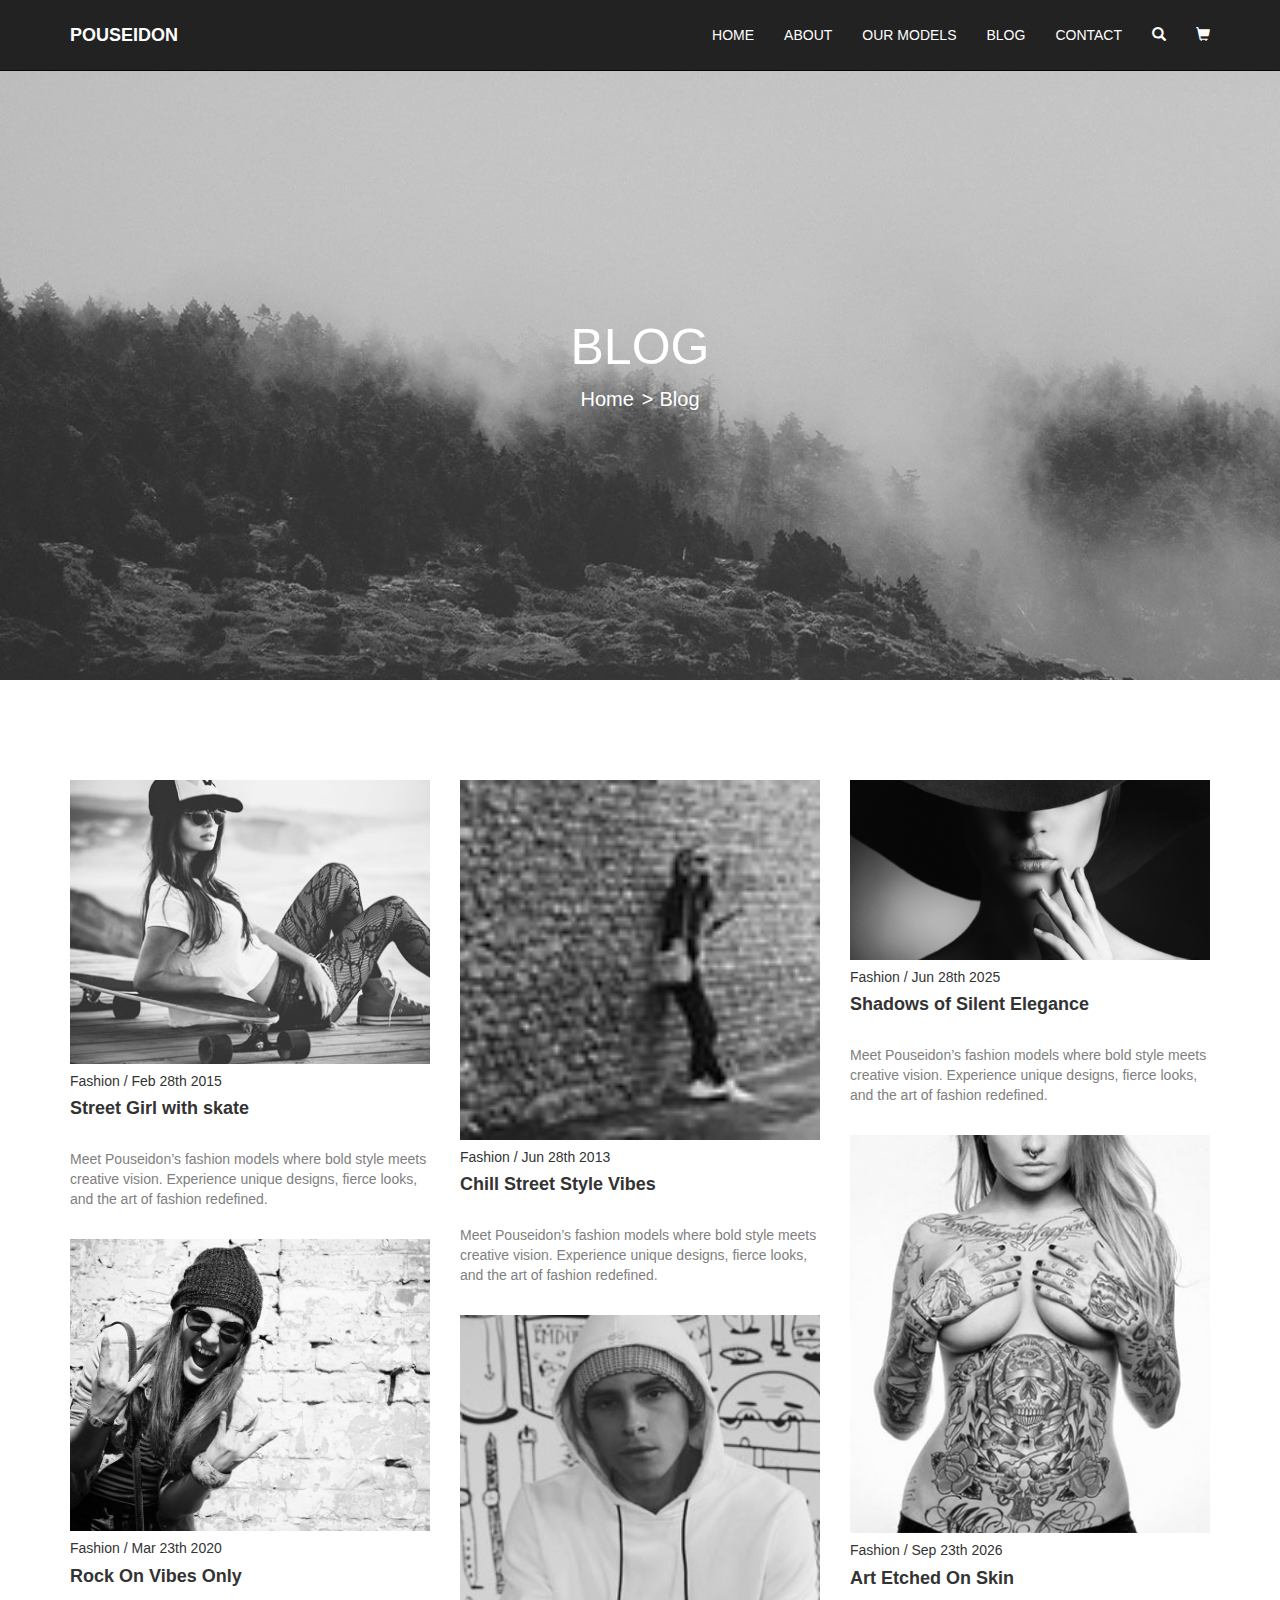
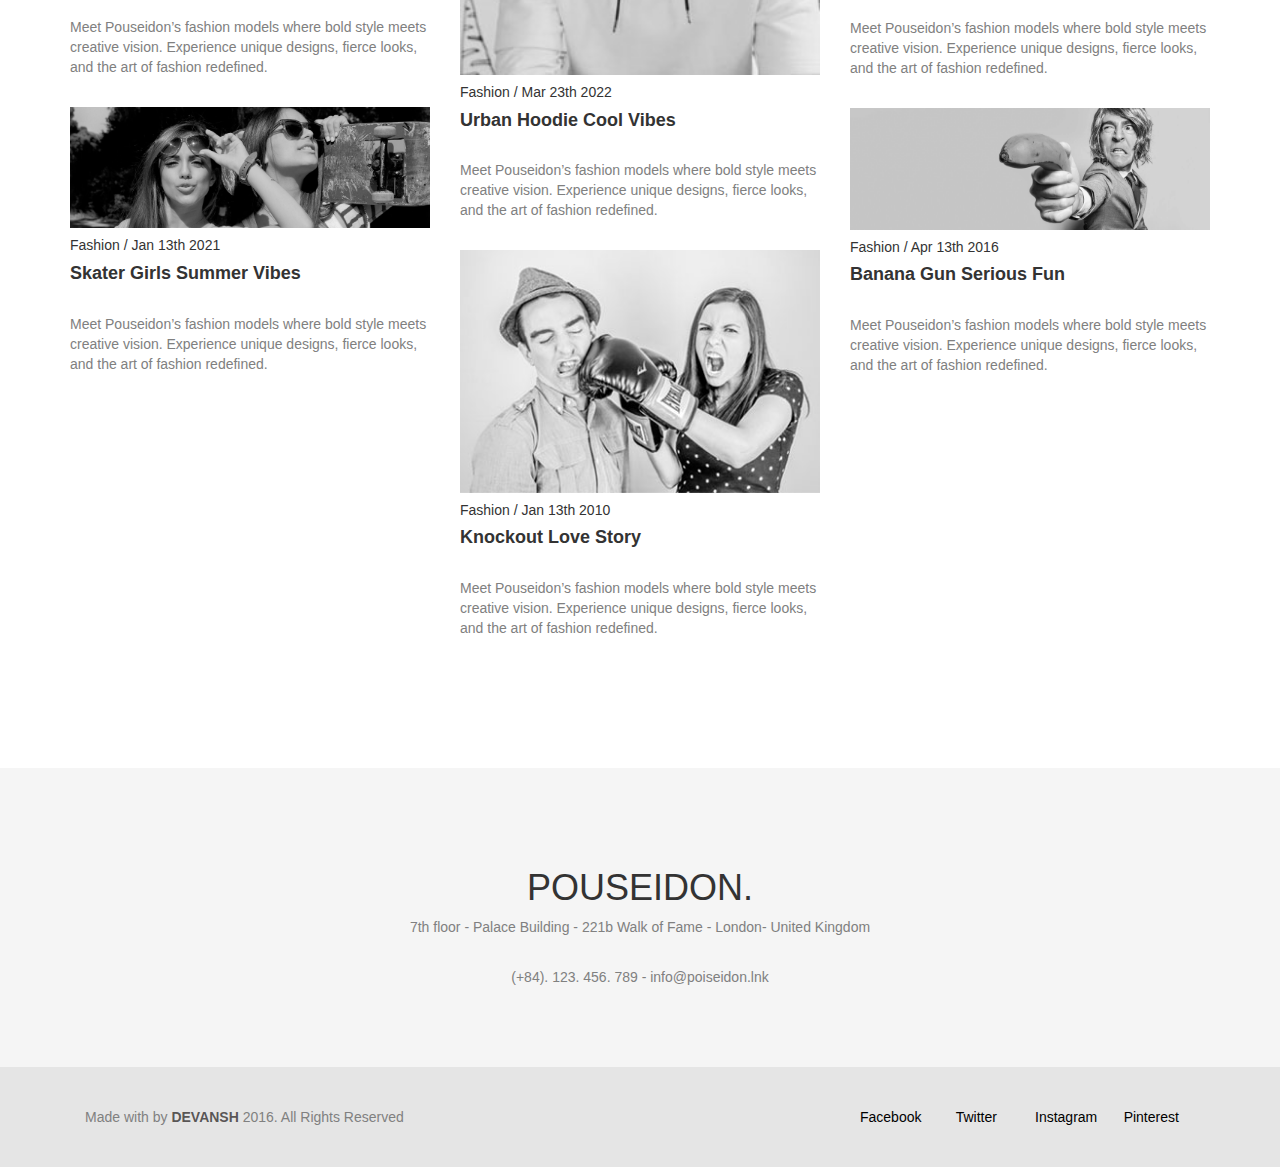
<file: blog.html>
<!DOCTYPE html>
<html lang="en">
<head>
    <meta charset="UTF-8">
    <meta name="viewport" content="width=device-width, initial-scale=1.0">
    <title>model</title>
    <link rel="stylesheet" href="CSS/style.css">
    <link rel="stylesheet" href="https://site-assets.fontawesome.com/releases/v6.7.2/css/all.css">
    <!-- Latest compiled and minified CSS -->
    <link rel="stylesheet" href="https://maxcdn.bootstrapcdn.com/bootstrap/3.4.1/css/bootstrap.min.css">

    <!-- jQuery library -->
    <script src="https://ajax.googleapis.com/ajax/libs/jquery/3.7.1/jquery.min.js"></script>
</head>
<body>
    
    <div class="container-fluid main-4">
        <nav class="navbar navbar-fixed-top navbar-inverse" id="mynavigation">
            <div class="container">
                <div class="navbar-header">
                    <!-- Mobile Device -->
                     <button class="navbar-toggle" data-toggle="collapse" data-target="#myNavbar" type="button">
                        <span class="icon-bar"></span>
                        <span class="icon-bar"></span>
                        <span class="icon-bar"></span>
                       
                     </button>
                     <a href="#" class="navbar-brand"><b>POUSEIDON</b></a>
           
                </div>

               


                <!-- Desktop -->
                <div class="collapse navbar-collapse" id="myNavbar">
                    <ul class="nav navbar-nav navbar-right">
                        <li><a href="index.html">HOME</a></li>
                        <li><a href="about.html">ABOUT</a></li>
                        <li><a href="models.html">OUR MODELS</a></li>
                        <li><a href="blog.html">BLOG</a></li>
                        <li><a href="contact.html">CONTACT</a></li>
                        <li><a href="#"><span class="glyphicon glyphicon-search"></span></a></li>
                        <li><a href="#"><span class="glyphicon glyphicon-shopping-cart"></span></a></li>
                    </ul>
                </div>
            </div>    
        </nav>


        <div class="container">
            <div class="row">
                <div class="col-lg-12 col-md-12 col-sm-12 col-xs-12 model-about">
                    <h1>BLOG</h1>
                    <ol class="model-a">
                        <li class="burger"><a href="index.html">Home</a></li>
                        <li class="burger2 active">Blog</li>
                    </ol>
                </div>
            </div>
        </div>

    </div> 


    <!-- blog first section -->
    <div class="container blog-first">
        <div class="row ">

            <div class="col-lg-4 col-md-4 col-sm-12 col-xs-12 blog-first-left">

                <div class="row">
                    <div class="col-lg-12 blog-fl-top">
                        <img src="image/dev-left-1.jpg" alt="">
                        <h5>Fashion / Feb 28th 2015</h5>
                        <h4><b>Street Girl with skate</b></h4><br>
                        <p>Meet Pouseidon’s fashion models where bold style meets creative vision. Experience unique designs, fierce looks, and the art of fashion redefined.</p>
                    </div>

                    <div class="col-lg-12 blog-fl-top">
                        <img src="image/dev-left-2 (2).jpg" alt="">
                        <h5>Fashion / Mar 23th 2020</h5>
                        <h4><b>Rock On Vibes Only</b></h4><br>
                        <p>Meet Pouseidon’s fashion models where bold style meets creative vision. Experience unique designs, fierce looks, and the art of fashion redefined.</p>
                    </div>

                    <div class="col-lg-12 blog-fl-top">
                        <img src="image/dev-left-3.jpg" alt="">
                        <h5>Fashion / Jan 13th 2021</h5>
                        <h4><b>Skater Girls Summer Vibes</b></h4><br>
                        <p>Meet Pouseidon’s fashion models where bold style meets creative vision. Experience unique designs, fierce looks, and the art of fashion redefined.</p>
                    </div>
                </div>

            </div>

            <div class="col-lg-4 col-md-4 col-sm-12 col-xs-12 blog-first-mid">
                <div class="row">
                    <div class="col-lg-12 blog-fl-mid">
                        <img src="image/dev-left-4.jpg" alt="">
                        <h5>Fashion / Jun 28th 2013</h5>
                        <h4><b>Chill Street Style Vibes</b></h4><br>
                        <p>Meet Pouseidon’s fashion models where bold style meets creative vision. Experience unique designs, fierce looks, and the art of fashion redefined.</p>
                    </div>

                    <div class="col-lg-12 blog-fl-mid">
                        <img src="image/dev-left-5.jpg" alt="">
                        <h5>Fashion / Mar 23th 2022</h5>
                        <h4><b>Urban Hoodie Cool Vibes</b></h4><br>
                        <p>Meet Pouseidon’s fashion models where bold style meets creative vision. Experience unique designs, fierce looks, and the art of fashion redefined.</p>
                    </div>

                    <div class="col-lg-12 blog-fl-mid">
                        <img src="image/dev-left-6.jpg" alt="">
                        <h5>Fashion / Jan 13th 2010</h5>
                        <h4><b>Knockout Love Story</b></h4><br>
                        <p>Meet Pouseidon’s fashion models where bold style meets creative vision. Experience unique designs, fierce looks, and the art of fashion redefined.</p>
                    </div>
                </div>
            </div>

            <div class="col-lg-4 col-md-4 col-sm-12 col-xs-12 blog-first-right">
                <div class="row">
                    <div class="col-lg-12 blog-fl-right">
                        <img src="image/dev-left-7.jpg" alt="">
                        <h5>Fashion / Jun 28th 2025</h5>
                        <h4><b>Shadows of Silent Elegance</b></h4><br>
                        <p>Meet Pouseidon’s fashion models where bold style meets creative vision. Experience unique designs, fierce looks, and the art of fashion redefined.</p>
                    </div>

                    <div class="col-lg-12 blog-fl-right">
                        <img src="image/dev-left-8.jpg" alt="">
                        <h5>Fashion / Sep 23th 2026</h5>
                        <h4><b>Art Etched On Skin</b></h4><br>
                        <p>Meet Pouseidon’s fashion models where bold style meets creative vision. Experience unique designs, fierce looks, and the art of fashion redefined.</p>
                    </div>

                    <div class="col-lg-12 blog-fl-right">
                        <img src="image/dev-left-9.jpg" alt="">
                        <h5>Fashion / Apr 13th 2016</h5>
                        <h4><b>Banana Gun Serious Fun</b></h4><br>
                        <p>Meet Pouseidon’s fashion models where bold style meets creative vision. Experience unique designs, fierce looks, and the art of fashion redefined.</p>
                    </div>
                </div>
            </div>

        </div>
    </div> 


    <!-- tenth section -->
    <div class="container-fluid text-center">
        <div class="row">
            <div class="col-lg-12 col-md-12 col-sm-12 col-xs-12 tenth">
                <h1>POUSEIDON.</h1>
                <p>7th floor - Palace Building - 221b Walk of Fame - London- United Kingdom</p><br>
                <p>(+84). 123. 456. 789 - info@poiseidon.lnk</p>
            </div>
        </div>
    </div> 


    <!-- last section -->
    <div class="container-fluid last">
        <div class="container last-inn">

            <div class="col-lg-8 col-md-12 col-sm-12 col-xs-12 last-left">
                <p>Made with <span class="fa-solid fa-heart"></span> by <b>DEVANSH</b> 2016. All Rights Reserved </p>
            </div>

            <div class="col-lg-4 col-md-12 col-sm-8 col-xs-8 last-right">

                <ul>
                    <li class="col-lg-3 col-md-3 col-sm-3 col-xs-3"><a href="">Facebook</a></li>
                    <li class="col-lg-3 col-md-3 col-sm-3 col-xs-3"><a href="">Twitter</a></li>
                    <li class="col-lg-3 col-md-3 col-sm-3 col-xs-3"><a href="">Instagram</a></li>
                    <li class="col-lg-3 col-md-3 col-sm-3 col-xs-3"><a href="">Pinterest</a></li>
                </ul>

            </div>

        </div>
    </div>





    <!-- Latest compiled JavaScript -->
    <script src="https://maxcdn.bootstrapcdn.com/bootstrap/3.4.1/js/bootstrap.min.js"></script>
</body>
</html>
</file>
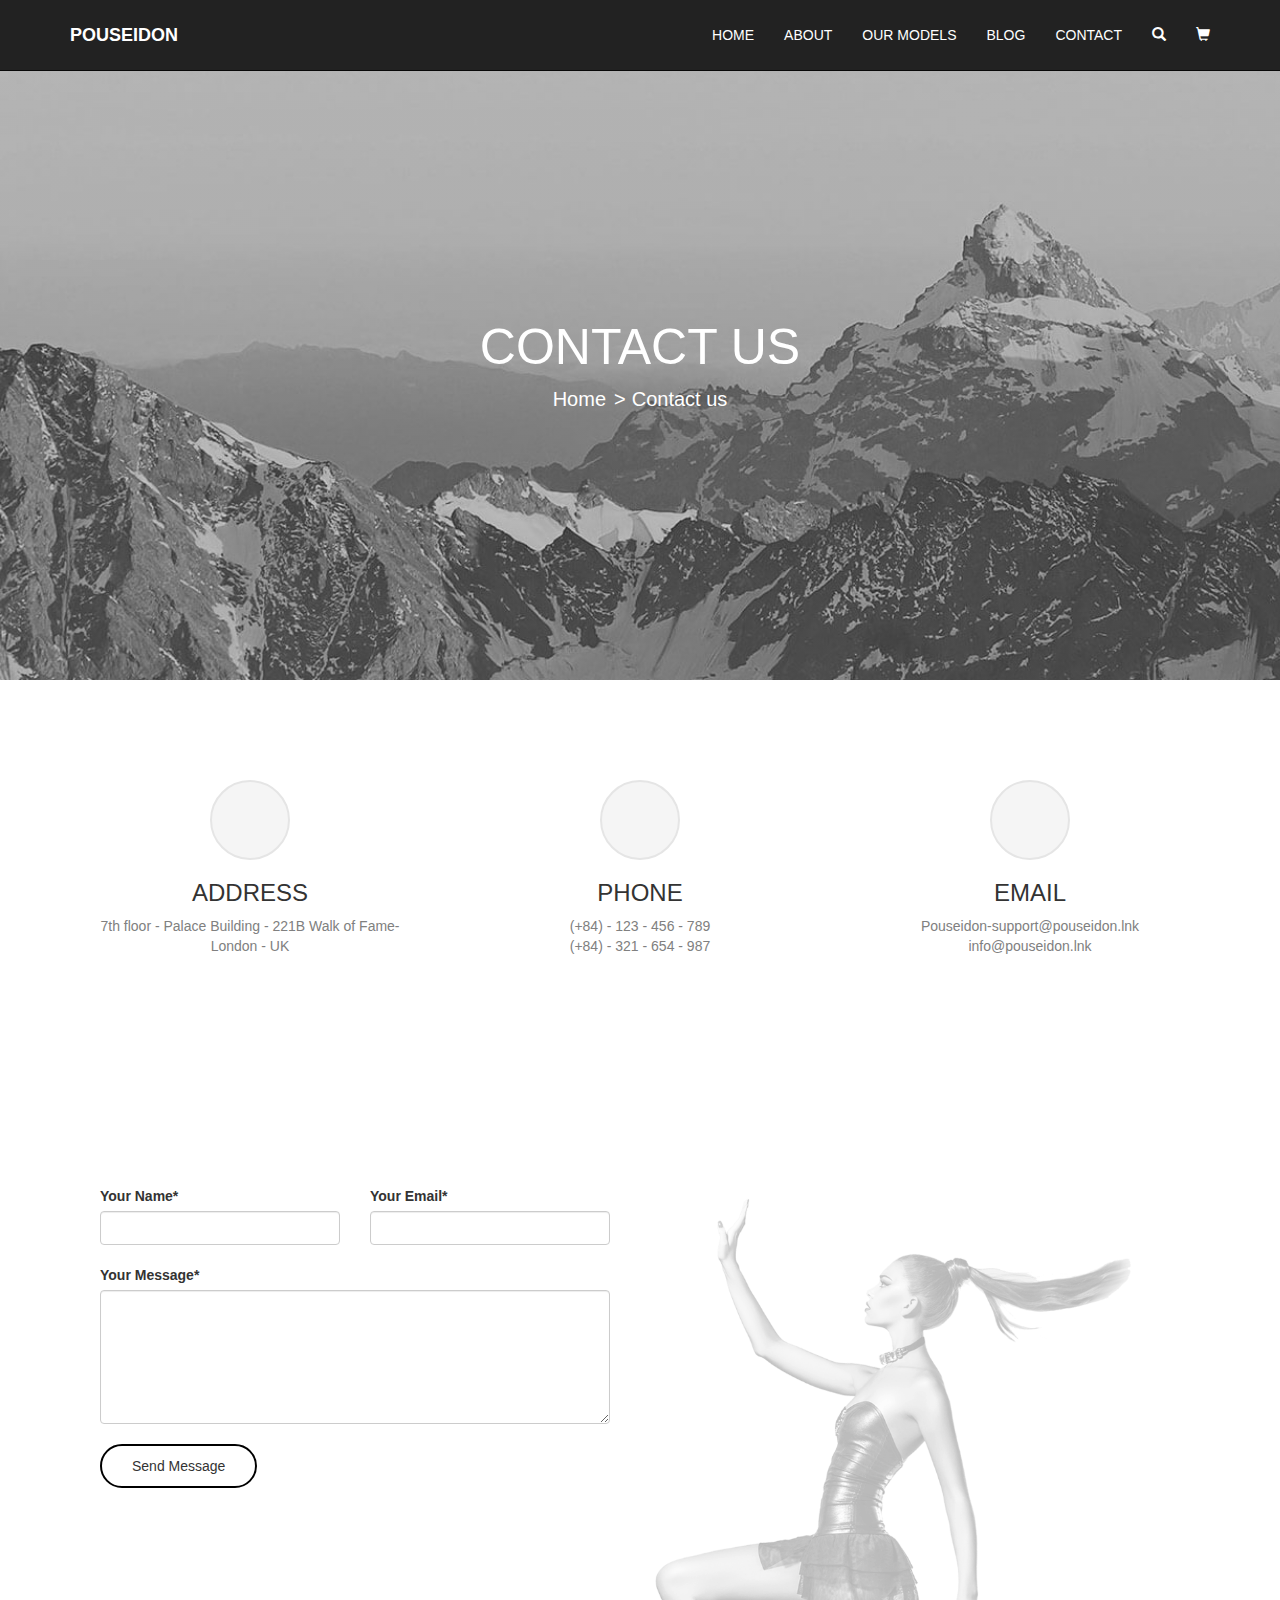
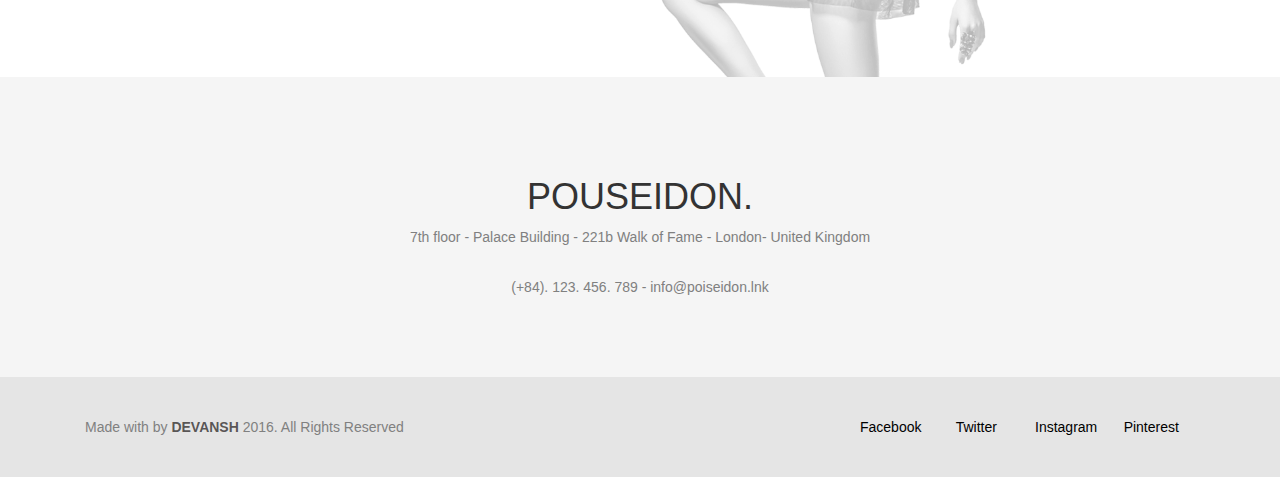
<file: contact.html>
<!DOCTYPE html>
<html lang="en">
<head>
    <meta charset="UTF-8">
    <meta name="viewport" content="width=device-width, initial-scale=1.0">
    <title>model</title>
    <link rel="stylesheet" href="CSS/style.css">
    <link rel="stylesheet" href="https://site-assets.fontawesome.com/releases/v6.7.2/css/all.css">
    <!-- Latest compiled and minified CSS -->
    <link rel="stylesheet" href="https://maxcdn.bootstrapcdn.com/bootstrap/3.4.1/css/bootstrap.min.css">

    <!-- jQuery library -->
    <script src="https://ajax.googleapis.com/ajax/libs/jquery/3.7.1/jquery.min.js"></script>
</head>
<body>
    
    <div class="container-fluid main-5">
        <nav class="navbar navbar-fixed-top navbar-inverse" id="mynavigation">
            <div class="container">
                <div class="navbar-header">
                    <!-- Mobile Device -->
                     <button class="navbar-toggle" data-toggle="collapse" data-target="#myNavbar" type="button">
                        <span class="icon-bar"></span>
                        <span class="icon-bar"></span>
                        <span class="icon-bar"></span>
                       
                     </button>
                     <a href="#" class="navbar-brand"><b>POUSEIDON</b></a>
           
                </div>

               


                <!-- Desktop -->
                <div class="collapse navbar-collapse" id="myNavbar">
                    <ul class="nav navbar-nav navbar-right">
                        <li><a href="index.html">HOME</a></li>
                        <li><a href="about.html">ABOUT</a></li>
                        <li><a href="models.html">OUR MODELS</a></li>
                        <li><a href="blog.html">BLOG</a></li>
                        <li><a href="contact.html">CONTACT</a></li>
                        <li><a href="#"><span class="glyphicon glyphicon-search"></span></a></li>
                        <li><a href="#"><span class="glyphicon glyphicon-shopping-cart"></span></a></li>
                    </ul>
                </div>
            </div>    
        </nav>


        <div class="container">
            <div class="row">
                <div class="col-lg-12 col-md-12 col-sm-12 col-xs-12 model-about">
                    <h1>CONTACT US</h1>
                    <ol class="model-a">
                        <li class="burger"><a href="index.html">Home</a></li>
                        <li class="burger2 active">Contact us</li>
                    </ol>
                </div>
            </div>
        </div>

    </div> 


    <!-- contact first section -->
    <div class="container contact-first">
        <div class="row">

            <div class="col-lg-4 col-md-4 col-sm-12 col-xs-12 text-center contact-first-box1">

                <div class="contact-first-icon">
                    <span class="fa-solid fa-location-dot"></span>
                </div>

                <h3>ADDRESS</h3>
                <p>7th floor - Palace Building - 221B Walk of Fame- <br> London - UK</p>

            </div>

            <div class="col-lg-4 col-md-4 col-sm-12 col-xs-12 text-center contact-first-box1">

                <div class="contact-first-icon">
                    <span class="fa-solid fa-headphones"></span>
                </div>

                <h3>PHONE</h3>
                <p>(+84) - 123 - 456 - 789 <br> (+84) - 321 - 654 - 987</p>

            </div>

            <div class="col-lg-4 col-md-4 col-sm-12 col-xs-12 text-center contact-first-box1">

                <div class="contact-first-icon">
                    <span class="fa-solid fa-envelope"></span>
                </div>

                <h3>EMAIL</h3>
                <p>Pouseidon-support@pouseidon.lnk  <br> info@pouseidon.lnk</p>

            </div>

        </div>
    </div> 


    <!-- contact map section -->
    <!-- <div class="container-fluid contact-map-main">
        <div class="container contact-map-inn">
            <div class="row">
                <div class="col-lg-12 text-center contact-map-top">
                    <h1>Locate Our Business Easily Using Map</h1>
                </div>
                <div class="col-lg-12">
                    <iframe src="https://www.google.com/maps/embed?pb=!1m18!1m12!1m3!1d3511.7126523445368!2d77.31754347516912!3d28.337296397427114!2m3!1f0!2f0!3f0!3m2!1i1024!2i768!4f13.1!3m3!1m2!1s0x390cdbbad5a10b5b%3A0xf77ba0f2bb3968e6!2sCity%20Park!5e0!3m2!1sen!2sin!4v1756668608322!5m2!1sen!2sin" width="1130" height="450" style="border:0;" allowfullscreen="" loading="lazy" referrerpolicy="no-referrer-when-downgrade"></iframe>
                </div>
            </div>
        </div>
    </div>  -->


    <!-- nine section -->
    <div class="container nine-inn">

        <div class="col-lg-6 col-md-6 col-sm-12 col-xs-12 nine-inn-left">
            
            <div class="col-lg-6 input-1">
                <form action="">
                    <label>Your Name*</label>
                    <input type="text" id="name" class="form-control" name="name">
                </form>
            </div>

            <div class="col-lg-6 input-2">
                <form action="">
                    <label>Your Email*</label>
                    <input type="text" id="email" class="form-control" name="email">
                </form>
            </div>

            <div class="col-lg-12 textarea-1">
                <label>Your Message*</label>
                <textarea name="message" id="vip" rows="6" class="form-control"></textarea>
            </div>

            <div class="col-lg-12 form-btn">
                <button type="submit">Send Message <span class="fa-solid fa-arrow-right-long"></span></button>
            </div>

        </div>

        <div class="col-lg-6 col-md-6 col-sm-12 col-xs-12 nine-inn-right">
            <img src="image/contact-img.png" alt="">
        </div>

    </div> 


    <!-- tenth section -->
    <div class="container-fluid text-center">
        <div class="row">
            <div class="col-lg-12 col-md-12 col-sm-12 col-xs-12 tenth">
                <h1>POUSEIDON.</h1>
                <p>7th floor - Palace Building - 221b Walk of Fame - London- United Kingdom</p><br>
                <p>(+84). 123. 456. 789 - info@poiseidon.lnk</p>
            </div>
        </div>
    </div> 


    <!-- last section -->
    <div class="container-fluid last">
        <div class="container last-inn">

            <div class="col-lg-8 col-md-12 col-sm-12 col-xs-12 last-left">
                <p>Made with <span class="fa-solid fa-heart"></span> by <b>DEVANSH</b> 2016. All Rights Reserved </p>
            </div>

            <div class="col-lg-4 col-md-12 col-sm-8 col-xs-8 last-right">

                <ul>
                    <li class="col-lg-3 col-md-3 col-sm-3 col-xs-3"><a href="">Facebook</a></li>
                    <li class="col-lg-3 col-md-3 col-sm-3 col-xs-3"><a href="">Twitter</a></li>
                    <li class="col-lg-3 col-md-3 col-sm-3 col-xs-3"><a href="">Instagram</a></li>
                    <li class="col-lg-3 col-md-3 col-sm-3 col-xs-3"><a href="">Pinterest</a></li>
                </ul>

            </div>

        </div>
    </div>





    <!-- Latest compiled JavaScript -->
    <script src="https://maxcdn.bootstrapcdn.com/bootstrap/3.4.1/js/bootstrap.min.js"></script>
</body>
</html>
</file>
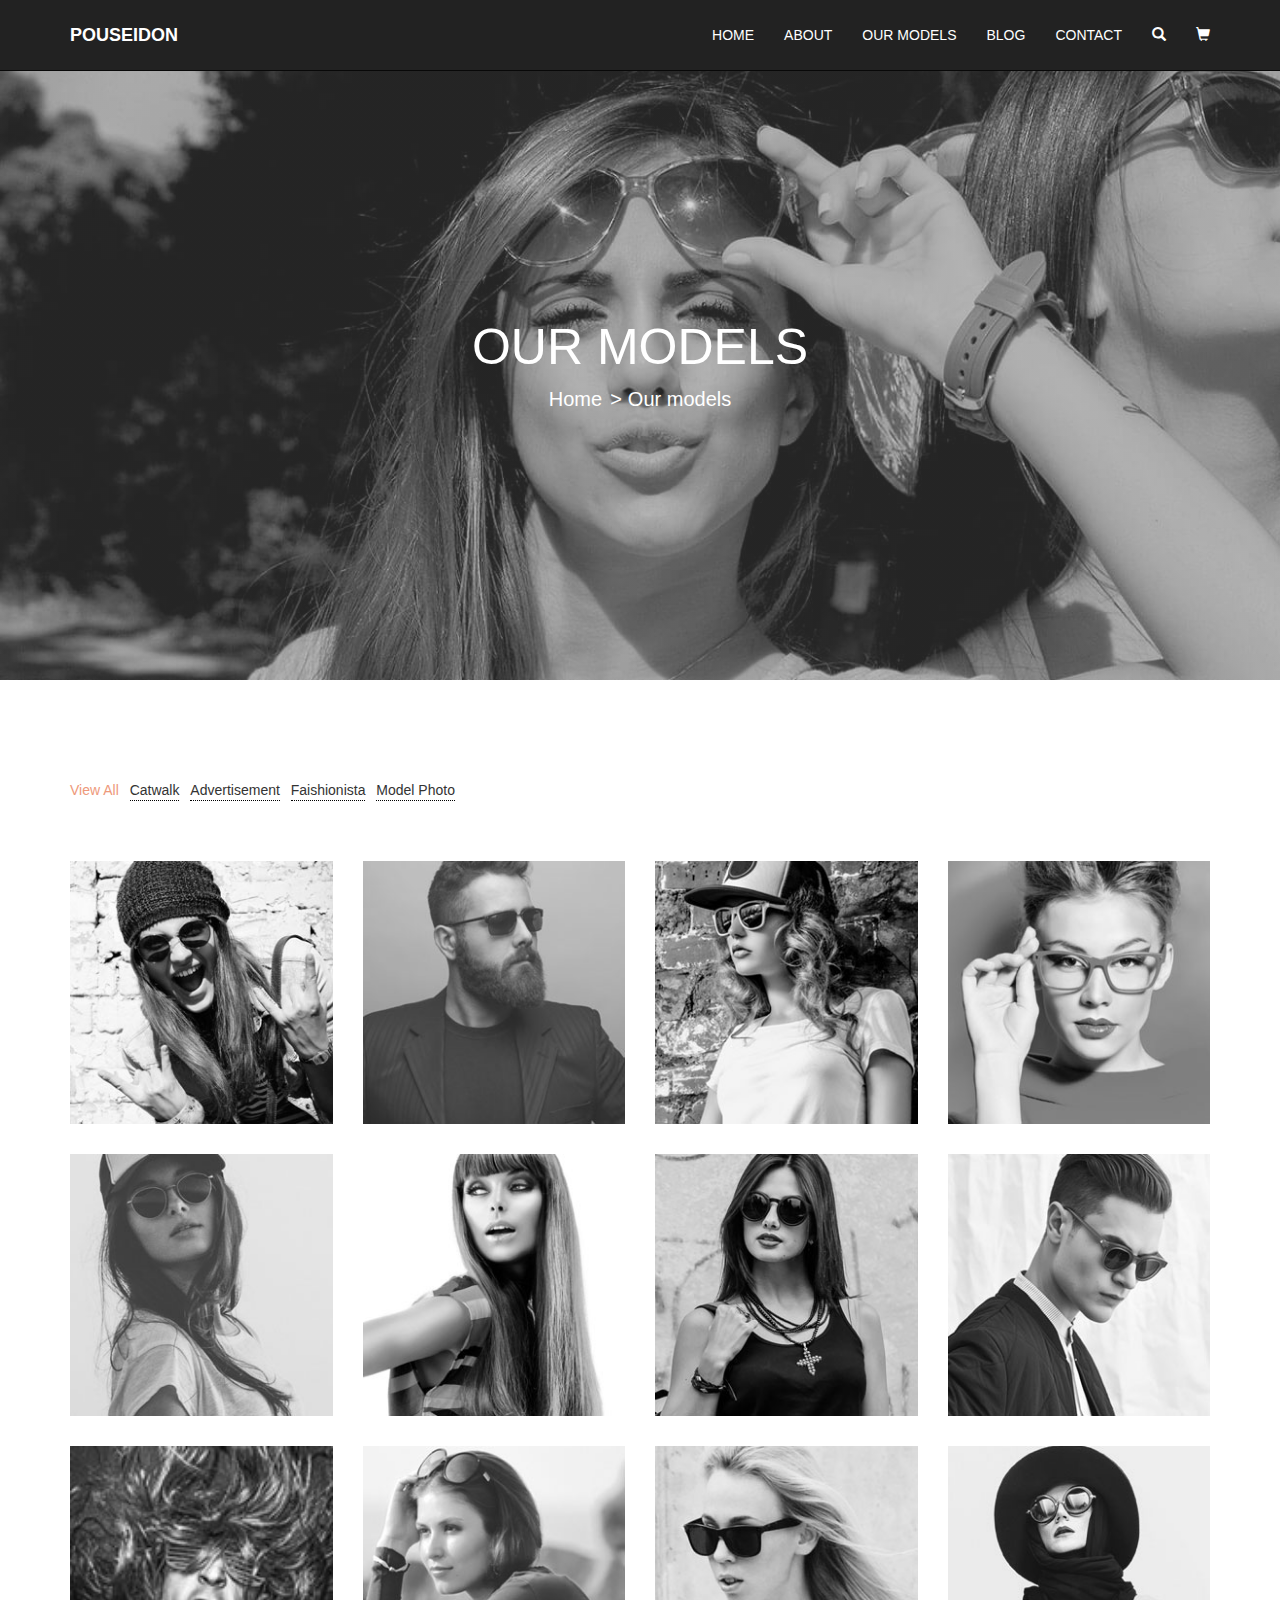
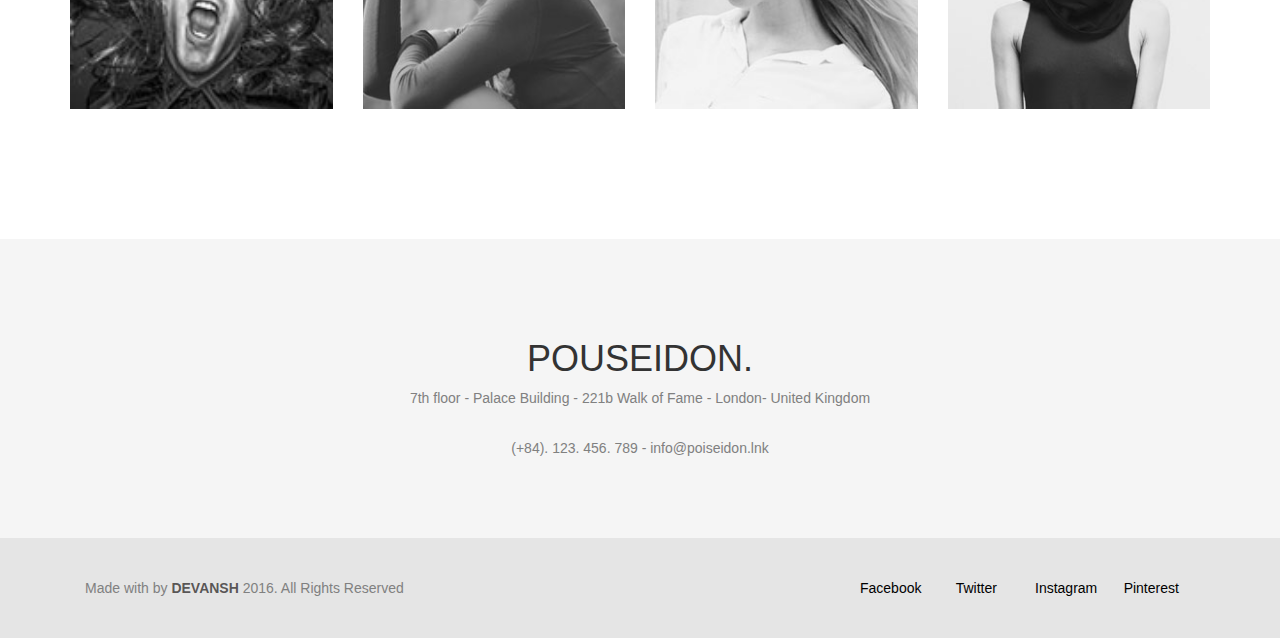
<file: models.html>
<!DOCTYPE html>
<html lang="en">
<head>
    <meta charset="UTF-8">
    <meta name="viewport" content="width=device-width, initial-scale=1.0">
    <title>model</title>
    <link rel="stylesheet" href="CSS/style.css">
    <link rel="stylesheet" href="https://site-assets.fontawesome.com/releases/v6.7.2/css/all.css">
    <!-- Latest compiled and minified CSS -->
    <link rel="stylesheet" href="https://maxcdn.bootstrapcdn.com/bootstrap/3.4.1/css/bootstrap.min.css">

    <!-- jQuery library -->
    <script src="https://ajax.googleapis.com/ajax/libs/jquery/3.7.1/jquery.min.js"></script>
</head>
<body>
    
    <div class="container-fluid main-3">
        <nav class="navbar navbar-fixed-top navbar-inverse" id="mynavigation">
            <div class="container">
                <div class="navbar-header">
                    <!-- Mobile Device -->
                     <button class="navbar-toggle" data-toggle="collapse" data-target="#myNavbar" type="button">
                        <span class="icon-bar"></span>
                        <span class="icon-bar"></span>
                        <span class="icon-bar"></span>
                       
                     </button>
                     <a href="#" class="navbar-brand"><b>POUSEIDON</b></a>
           
                </div>

               


                <!-- Desktop -->
                <div class="collapse navbar-collapse" id="myNavbar">
                    <ul class="nav navbar-nav navbar-right">
                        <li><a href="index.html">HOME</a></li>
                        <li><a href="about.html">ABOUT</a></li>
                        <li><a href="models.html">OUR MODELS</a></li>
                        <li><a href="blog.html">BLOG</a></li>
                        <li><a href="contact.html">CONTACT</a></li>
                        <li><a href="#"><span class="glyphicon glyphicon-search"></span></a></li>
                        <li><a href="#"><span class="glyphicon glyphicon-shopping-cart"></span></a></li>
                    </ul>
                </div>
            </div>    
        </nav>


        <div class="container">
            <div class="row">
                <div class="col-lg-12 col-md-12 col-sm-12 col-xs-12 model-about">
                    <h1>OUR MODELS</h1>
                    <ol class="model-a">
                        <li class="burger"><a href="index.html">Home</a></li>
                        <li class="burger2 active">Our models</li>
                    </ol>
                </div>
            </div>
        </div>

    </div>


    <!-- model first section -->
    <div class="container model-first">

        <div class="row">
            <div class="col-lg-12 col-md-12 col-sm-12 col-xs-12 model-first-top">

                <button class="unique-btn-top">View All</button>
                <button class="same-btn-top">Catwalk</button>
                <button class="same-btn-top">Advertisement</button>
                <button class="same-btn-top">Faishionista</button>
                <button class="same-btn-top">Model Photo</button>

            </div>
        </div>

        <div class="row model-first-bot">

            <div class="col-lg-3 col-md-4 col-sm-6 col-xs-12 model-fb-img1">
                <img src="image/1.jpg" alt="">
            </div>
            <div class="col-lg-3 col-md-4 col-sm-6 col-xs-12 model-fb-img1">
                <img src="image/2.jpg" alt="">
            </div>
            <div class="col-lg-3 col-md-4 col-sm-6 col-xs-12 model-fb-img1">
                <img src="image/3.jpg" alt="">
            </div>
            <div class="col-lg-3 col-md-4 col-sm-6 col-xs-12 model-fb-img1">
                <img src="image/4.jpg" alt="">
            </div>
            <div class="col-lg-3 col-md-4 col-sm-6 col-xs-12 model-fb-img1">
                <img src="image/5.jpg" alt="">
            </div>
            <div class="col-lg-3 col-md-4 col-sm-6 col-xs-12 model-fb-img1">
                <img src="image/6.jpg" alt="">
            </div>
            <div class="col-lg-3 col-md-4 col-sm-6 col-xs-12 model-fb-img1">
                <img src="image/7.jpg" alt="">
            </div>
            <div class="col-lg-3 col-md-4 col-sm-6 col-xs-12 model-fb-img1">
                <img src="image/8.jpg" alt="">
            </div>
            <div class="col-lg-3 col-md-4 col-sm-6 col-xs-12 model-fb-img1">
                <img src="image/model-1.jpg" alt="">
            </div>
            <div class="col-lg-3 col-md-4 col-sm-6 col-xs-12 model-fb-img1">
                <img src="image/10.jpg" alt="">
            </div>
            <div class="col-lg-3 col-md-4 col-sm-6 col-xs-12 model-fb-img1">
                <img src="image/11.jpg" alt="">
            </div>
            <div class="col-lg-3 col-md-4 col-sm-6 col-xs-12 model-fb-img1">
                <img src="image/12.jpg" alt="">
            </div>

        </div>

    </div> 


    <!-- tenth section -->
    <div class="container-fluid text-center">
        <div class="row">
            <div class="col-lg-12 col-md-12 col-sm-12 col-xs-12 tenth">
                <h1>POUSEIDON.</h1>
                <p>7th floor - Palace Building - 221b Walk of Fame - London- United Kingdom</p><br>
                <p>(+84). 123. 456. 789 - info@poiseidon.lnk</p>
            </div>
        </div>
    </div> 


    <!-- last section -->
    <div class="container-fluid last">
        <div class="container last-inn">

            <div class="col-lg-8 col-md-12 col-sm-12 col-xs-12 last-left">
                <p>Made with <span class="fa-solid fa-heart"></span> by <b>DEVANSH</b> 2016. All Rights Reserved </p>
            </div>

            <div class="col-lg-4 col-md-12 col-sm-8 col-xs-8 last-right">

                <ul>
                    <li class="col-lg-3 col-md-3 col-sm-3 col-xs-3"><a href="">Facebook</a></li>
                    <li class="col-lg-3 col-md-3 col-sm-3 col-xs-3"><a href="">Twitter</a></li>
                    <li class="col-lg-3 col-md-3 col-sm-3 col-xs-3"><a href="">Instagram</a></li>
                    <li class="col-lg-3 col-md-3 col-sm-3 col-xs-3"><a href="">Pinterest</a></li>
                </ul>

            </div>

        </div>
    </div>





    <!-- Latest compiled JavaScript -->
    <script src="https://maxcdn.bootstrapcdn.com/bootstrap/3.4.1/js/bootstrap.min.js"></script>
</body>
</html>
</file>
<file: CSS/style.css>
*{
    padding: 0;
    margin: 0;
}

.main{
    background-image: linear-gradient(to top, rgba(121, 121, 121, 0.3)0%, rgba(121, 121, 121, 0.3)100%),  url(../image/homepage-bg.jpg);
    background-repeat: no-repeat;
    background-size: cover;
    height: 100vh;
}

.main-2{
    background-image: linear-gradient(to top, rgba(121, 121, 121, 0.3)0%, rgba(121, 121, 121, 0.3)100%), url(../image/dev-left-9.jpg);
    background-repeat: no-repeat;
    background-size: cover;
    height: 680px;
}

.main-3{
    background-image: linear-gradient(to top, rgba(121, 121, 121, 0.3)0%, rgba(121, 121, 121, 0.3)100%), url(../image/dev-left-3.jpg);
    background-repeat: no-repeat;
    background-size: cover;
    height: 680px;
}

.main-4{
    background-image: linear-gradient(to top, rgba(121, 121, 121, 0.3)0%, rgba(121, 121, 121, 0.3)100%), url(../image/blog-bg.jpg);
    background-repeat: no-repeat;
    background-size: cover;
    height: 680px;
}

.main-5{
    background-image: linear-gradient(to top, rgba(121, 121, 121, 0.3)0%, rgba(121, 121, 121, 0.3)100%), url(../image/contact-bg.jpg);
    background-repeat: no-repeat;
    background-size: cover;
    height: 680px;
}

.model-a{
    justify-content: center;
    list-style: none;
    flex-wrap: wrap;
    display: flex;   
}

.model-about{
    padding-top: 300px;
}

.model-a a{
    text-decoration: none;
    color: #fff;
    font-size: 20px;
}

.burger +.burger2::before{
    content: ">";
    margin-right: 6px;
}

.burger2{
    color: #fff;
    font-size: 20px;    
    margin-left: 8px;
}

.model-about h1{
    text-align: center;
    color: #fff;
    font-size: 50px;
}

#mynavigation{
    padding-top: 10px;
    padding-bottom: 10px;
}

#mynavigation a{
    color: #fff;
}

.banner{
    position: relative;
    top: 300px;
    text-align: center;
    color: #fff;
}

.banner h1{
    font-size: 60px;
}

.banner p{
    font-size: 20px;
}


/* first section */
.first-start{
    padding-top: 80px;
    padding-bottom: 100px;
}

.first-left h1{
    position: relative;
}

.first-left h1::before{
    content: "";
    width: 75px;
    height: 2px;
    background-color: black;
    position: absolute;
    top: 90px;
}

.fp1{
    color: gray;
}

.first-left button{
    padding: 10px 30px 10px 30px;
    background: none;
    border: 2px solid black;
    border-radius: 50px;
}

.first-right{
    position: relative;
}

.first-right::before{
    content: "";
    width: 530px;
    height: 740px;
    border: 10px solid gray;
    position: absolute;
    top: 30px;
    left: 60px;
}

.first-right img{
    width: 100%;
}


/* second section */
.second-main{
    border-top: 1px solid #c9c9c9;
    border-bottom: 1px solid #c9c9c9;
}

.second-inn{
    padding-top: 50px;
    padding-bottom: 50px;
}

.box-s1{
    text-align: center;
}

.box-s1 h1{
    font-size: 60px;
    position: relative;
}

.box-s1 h1::after{
    content: "";
    width: 30px;
    height: 3px;
    background-color: black;
    position: absolute;
    top: 80px;
    left: 117px;
}


/* third section */
.third{
    padding-top: 40px;
    padding-bottom: 100px;
}

.third-fleft, .third-tleft{
    padding-top: 70px;
    text-align: right;
    position: relative;
}

.third-fleft::before{
    content: "";
    width: 180px;
    height: 1px;
    background-color: #ee997b;
    position: absolute;
    top: 140px;
    margin-left: -80px;
    z-index: 1;
}

.third-tleft::before{
    content: "";
    width: 180px;
    height: 1px;
    background-color: #ee997b;
    position: absolute;
    top: 140px;
    margin-left: -80px;
    z-index: 1;
}

.third-fleft p, .third-sright p, .third-tleft p, .third-foright p{
    color: gray;
}

.third-sright, .third-foright{
    padding-top: 70px;
    text-align: left;
    position: relative;
}

.third-sright::before{
    content: "";
    width: 180px;
    height: 1px;
    background-color: #ee997b;
    position: absolute;
    top: 140px;
    margin-left: -80px;
    z-index: 1;
}

.third-foright::before{
    content: "";
    width: 180px;
    height: 1px;
    background-color: #ee997b;
    position: absolute;
    top: 140px;
    margin-left: -80px;
    z-index: 1;
}

.third-fright img, .third-sleft img, .third-tright img, .third-foleft img{
    width: 100%;
}


/* fourth section */
.fourth-main{
    border-top: 1px solid #c9c9c9;
}

.fourth-inn{
    padding-top: 80px;
}

.fourth-box2 img{
    width: 100%;
}

.fb-top, .fb-mid{
    padding-bottom: 30px;
}

.fb-top-left, .fb-mid-left, .fb-bot-left{
    background-color: #ee997b;
    text-align: center;
    color: #fff;
    font-size: 30px;
    border-radius: 100%;
    width: 60px;
    height: 60px;
}

.fb-top-left span, .fb-mid-left span, .fb-bot-left span{
    padding-top: 13px;
}

.fb-top-right p, .fb-mid-right p, .fb-bot-right p{
    color: gray;
}

.fourth-box3{
    text-align: right;
}

.fb-top3, .fb-mid3{
    padding-bottom: 30px;
}

.fb-top3-right, .fb-mid3-right, .fb-bot3-right{
    background-color: #ee997b;
    text-align: center;
    color: #fff;
    font-size: 30px;
    border-radius: 100%;
    width: 60px;
    height: 60px;
}

.fb-top3-right span, .fb-mid3-right span, .fb-bot3-right span{
    padding-top: 13px;
}


.fb-top3-left p, .fb-mid3-left p, .fb-bot3-left p{
    color: gray;
}


/* fifth section */
.fifth-main{
    background-color: #f5f5f5;
}

.fifth-inn{
    padding-top: 120px;
    padding-bottom: 60px;
}

.fifth-top{
    position: relative;
}

.fifth-top::before{
    content: "";
    width: 90px;
    height: 1px;
    background-color: black;
    position: absolute;
    top: 120px;
    margin-left: 20px;
}

.fifth-top h1{
    padding-bottom: 6px;
}

.fifth-bot{
    margin-top: 40px;
}

.bot-top1, .bot-top2, .bot-top3{
    position: relative;
    overflow: hidden;
    margin-bottom: 30px;
}

.bot-bot1, .bot-bot2, .bot-bot3{
    position: relative;
    overflow: hidden;
}

.bot-top1-details{
    width: 100%;
    height: 100%;
    position: absolute;
    text-align: center;
    top: 0;
    left: 0;
    background-color: black;
    opacity: 0;
    transition-duration: 1.2s;
    padding-top: 90px;
    color: #fff;
}

.bot-top1-details button{
    background: none;
    border-style: none;
    color: #fff;
}

.bot-top1-details:hover{
    cursor: pointer;
    opacity: 0.5;
}

.bot-top1-image img, .bot-bot1-image img,
.bot-top2-image img, .bot-bot2-image img, 
.bot-top3-image img, .bot-bot3-image img{
    width: 100%;
    object-fit: cover;
    transition: transform 1.2s ease;
}

.bot-top1:hover .bot-top1-image img, .bot-bot1:hover .bot-bot1-image img,
.bot-top2:hover .bot-top2-image img, .bot-bot2:hover .bot-bot2-image img,
.bot-top3:hover .bot-top3-image img, .bot-bot3:hover .bot-bot3-image img{
    transform: scale(1.1);
}


/* sixth section */
.sixth-inn{
    padding-top: 130px;
    padding-bottom: 100px;
    border-bottom: 1px solid gray;
}

.carousel-indicators{
    position: relative;
    top: 270px;
}

.carousel-indicators li.active{
    background-color: gray;
    border: 2px solid gray;
}

.carousel-indicators li{
    border: 2px solid gray !important;
}

.item p{
    color: gray;
}

.car-item-image{
    margin: 0 auto;
}

.car-item-image img{
    border-radius: 100%;
}


/* seven section */
.seven-main{
    padding-top: 100px;
    padding-bottom: 120px;
}

.seven-box1{
    text-align: center;
}


/* eight section */
.eight-main{
    padding-top: 100px;
    padding-bottom: 100px;
    background-color: #f5f5f5;
}

.eight-top{
    position: relative;
}

.eight-top::before{
    content: "";
    width: 90px;
    height: 2px;
    background-color: black;
    position: absolute;
    top: 120px;
    margin-left: 5px;
}

.eight-top h1{
    padding-bottom: 6px;
}

.eight-mid{
    margin-top: 50px;
}

.eight-mid-b1 img{
    width: 100%;
}

.eight-bot{
    margin-top: 30px;
}

.eight-bot-b2 img{
    width: 100%;
}

.eight-bot-b3{
    background-color: #fff;
    height: 260px;
    text-align: center;
    padding-top: 110px;
}

.eight-bot-b3 button{
    background: none;
    border: none;
}


/* nine section */
.nine-inn{
    padding-top: 120px;
}

.textarea-1{
    margin-top: 20px;
    margin-bottom: 20px;
}

.form-btn button{
    padding: 10px 30px 10px 30px;
    background: none;
    border: 2px solid black;
    border-radius: 50px; 
}

.nine-inn-right img{
    width: 100%;
}


/* tenth section */
.tenth{
    padding-top: 80px;
    padding-bottom: 70px;
    background-color: #f5f5f5;
}

.tenth p{
    color: gray;
}


/* last section */
.last{
    background-color: #e5e5e5;
}

.last-inn{
    padding-top: 40px;
    padding-bottom: 30px;
}

.last-left p{
    color: gray;
}

.last-left .fa-solid{
    color: black;
}

.last-left b{
    color: rgba(57, 53, 53, 0.831);
}

.last-right ul{
    list-style: none;
}

.last-right ul li{
    text-align: center;
}

.last-right ul li a{
    text-decoration: none;
    color: black;
}


/* about first section */
.about-first{
    background-color: #f5f5f5;
    padding-top: 100px;
    padding-bottom: 100px;
}

.about-fleft h1{
    position: relative;
}

.about-fleft h1::before{
    content: "";
    width: 75px;
    height: 2px;
    background-color: black;
    position: absolute;
    top: 90px;
}

.ab-left-p1{
    color: gray;
}

.about-fright-b1{
    margin-bottom: 30px;
}

.about-fright-b1 img{
    width: 100%;
}


/* model first section */
.model-first{
    padding-top: 100px;
    padding-bottom: 100px;
}

.model-first-top{
    padding-bottom: 60px;
}

.unique-btn-top{
    margin-right: 7px;
    background: none;
    border-style: none;
    color: #ee997b;
}

.same-btn-top{
    margin-right: 7px;
    background: none;
    border-style: none;
    border-bottom: 1px dotted black;
}

.model-fb-img1{
    margin-bottom: 30px;
}

.model-fb-img1 img{
    width: 100%;
}


/* blog first section */
.blog-first{
    padding-top: 100px;
    padding-bottom: 100px;
}

.blog-fl-top, .blog-fl-mid, .blog-fl-right{
    margin-bottom: 20px;
}

.blog-fl-top img, .blog-fl-mid img, .blog-fl-right img{
    width: 100%;
}

.blog-fl-top p, .blog-fl-mid p, .blog-fl-right p{
    color: gray;
}


/* contact first section */
.contact-first{
    padding-top: 100px;
    padding-bottom: 100px;
}

.contact-first-icon{
    width: 80px;
    margin: 0 auto;
    height: 80px;
    font-size: 30px;
    background-color: #f5f5f5;
    border-radius: 100%;
    border: 2px solid #e5e5e5;
}

.contact-first-icon span{
    padding-top: 23px;
}

.contact-first-box1 p{
    color: gray;
}


/* xontact map section */
.contact-map-main{
    background-color: #f5f5f5;
}

.contact-map-inn{
    padding-top: 80px;
    padding-bottom: 80px;
}

.contact-map-top{
    padding-bottom: 40px;
}



@media only screen and (max-width:976px){
    .first-right{
        margin-top: 30px;
        position: relative;
    }

    .first-right::before{
        content: "";
        width: 700px;
        height: 940px;
        border: 10px solid gray;
        position: absolute;
        top: 40px;
        left: 60px;
    }

    .box-s1{
        margin-bottom: 20px;
    }

    .box-s1 h1{
        position: relative;
    }

    .box-s1 h1::after{
        margin-left: 230px;
    }

    .third-fleft{
        text-align: center;
        margin-bottom: 20px;
    }

    .third-fright{
        margin-bottom: 20px;
    }

    .third-sright{
        text-align: center;
    }

    .third-tleft{
        text-align: center;
        margin-bottom: 100px;
    }

    .third-tright{
        margin-bottom: 20px;
    }

    .third-foright{
        text-align: center;
    }

    .fourth-inn{
        padding-bottom: 80px;
    }

    .fourth-box1{
        margin-bottom: 30px;
    }

    .fourth-box3{
        margin-top: 30px;
    }

    .fourth-box2{
        text-align: center;
        margin-bottom: 40px;
    }

    .fourth-box2 img{
        width: 60%;
    }

    .fifth-top{
        text-align: center;
    }

    .fifth-top::before{
        margin-left: -50px;
    }

    .carousel-indicators{
        position: relative;
        top: 300px;
    }

    .seven-box1{
        margin-bottom: 20px;
    }

    .eight-top{
        text-align: center;
    }

    .eight-top::before{
        margin-left: -50px;
    }

    .eight-b1-unique{
        margin-bottom: 30px;
    }

    .eight-b2-next{
        margin-top: 30px;
    }

    .input-1, .input-3, .form-btn{
        margin-bottom: 10px;
    }

    .textarea-1{
        margin-bottom: 20px;
    }

    .last-left{
        text-align: center;
    }

    .last-right{
        margin-left: 130px;
    }

    .contact-first-box1{
        margin-bottom: 20px;
    }
}


@media only screen and (max-width:752px){

    .first-right::before{
        left: 35px;
    }

    .last-right{
        margin-left: 120px;
    }

    .contact-first-box1{
        margin-bottom: 20px;
    }
}


@media only screen and (max-width:528px){
    .first-right::before{
        width: 440px;
        height: 650px;
    }

    .box-s1 h1::after{
        margin-left: 110px;
    }

    .eight-other1{
        margin-bottom: 30px;
    }

    .first-change{
        margin-bottom: 30px;
    }

    .last-right{
        margin-left: 70px;
    }
}


@media only screen and (max-width:404px){
    .first-right::before{
        width: 310px;
        height: 500px;
    }

    .banner h1{
        font-size: 40px;
    }

    .first-left h1::before{
        top: 120px;
    } 

    .box-s1 h1::after{
        margin-left: 55px;
    }

    .fb-top-left, .fb-mid-left, .fb-bot-left{
        font-size: 20px;
        width: 50px;
        height: 50px;
    }

    .fb-top3-right, .fb-mid3-right, .fb-bot3-right{
        font-size: 20px;
        width: 50px;
        height: 50px;
    }

    .last-right ul li{
        text-align: center;
    }

    .last-right ul li a{
        font-size: 10px;
    }

    .last-right{
        margin-left: 40px;
    }

    .carousel-indicators{
        top: 350px;
    }
}


@media only screen and (max-width:360px){
    .first-right::before{
        width: 270px;
        height: 440px;
    }

    .box-s1 h1::after{
        margin-left: 27px;
    }

    .fb-top-left, .fb-mid-left, .fb-bot-left{
        width: 45px;
        height: 45px;
    }

    .fb-top3-right, .fb-mid3-right, .fb-bot3-right{
        width: 45px;
        height: 45px;
    }

    .last-right ul li{
        text-align: center;
    }
}
</file>
